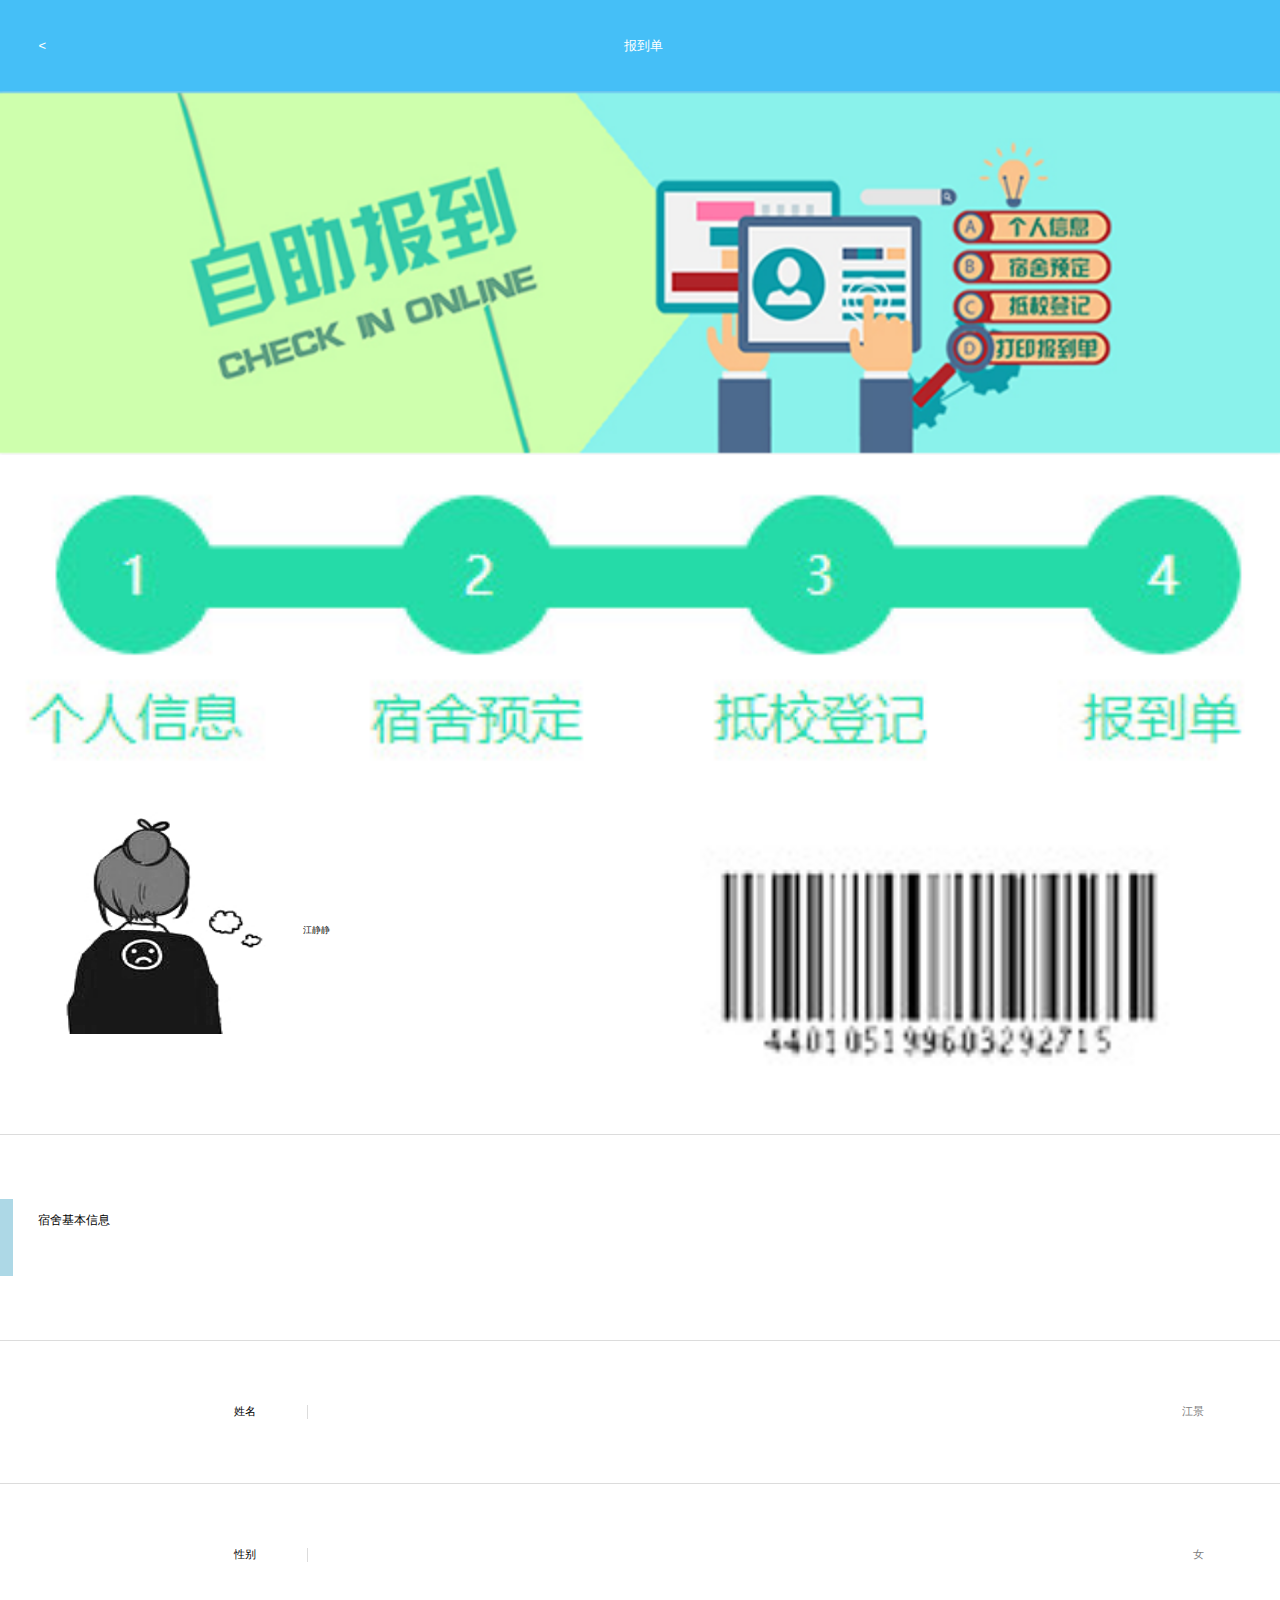
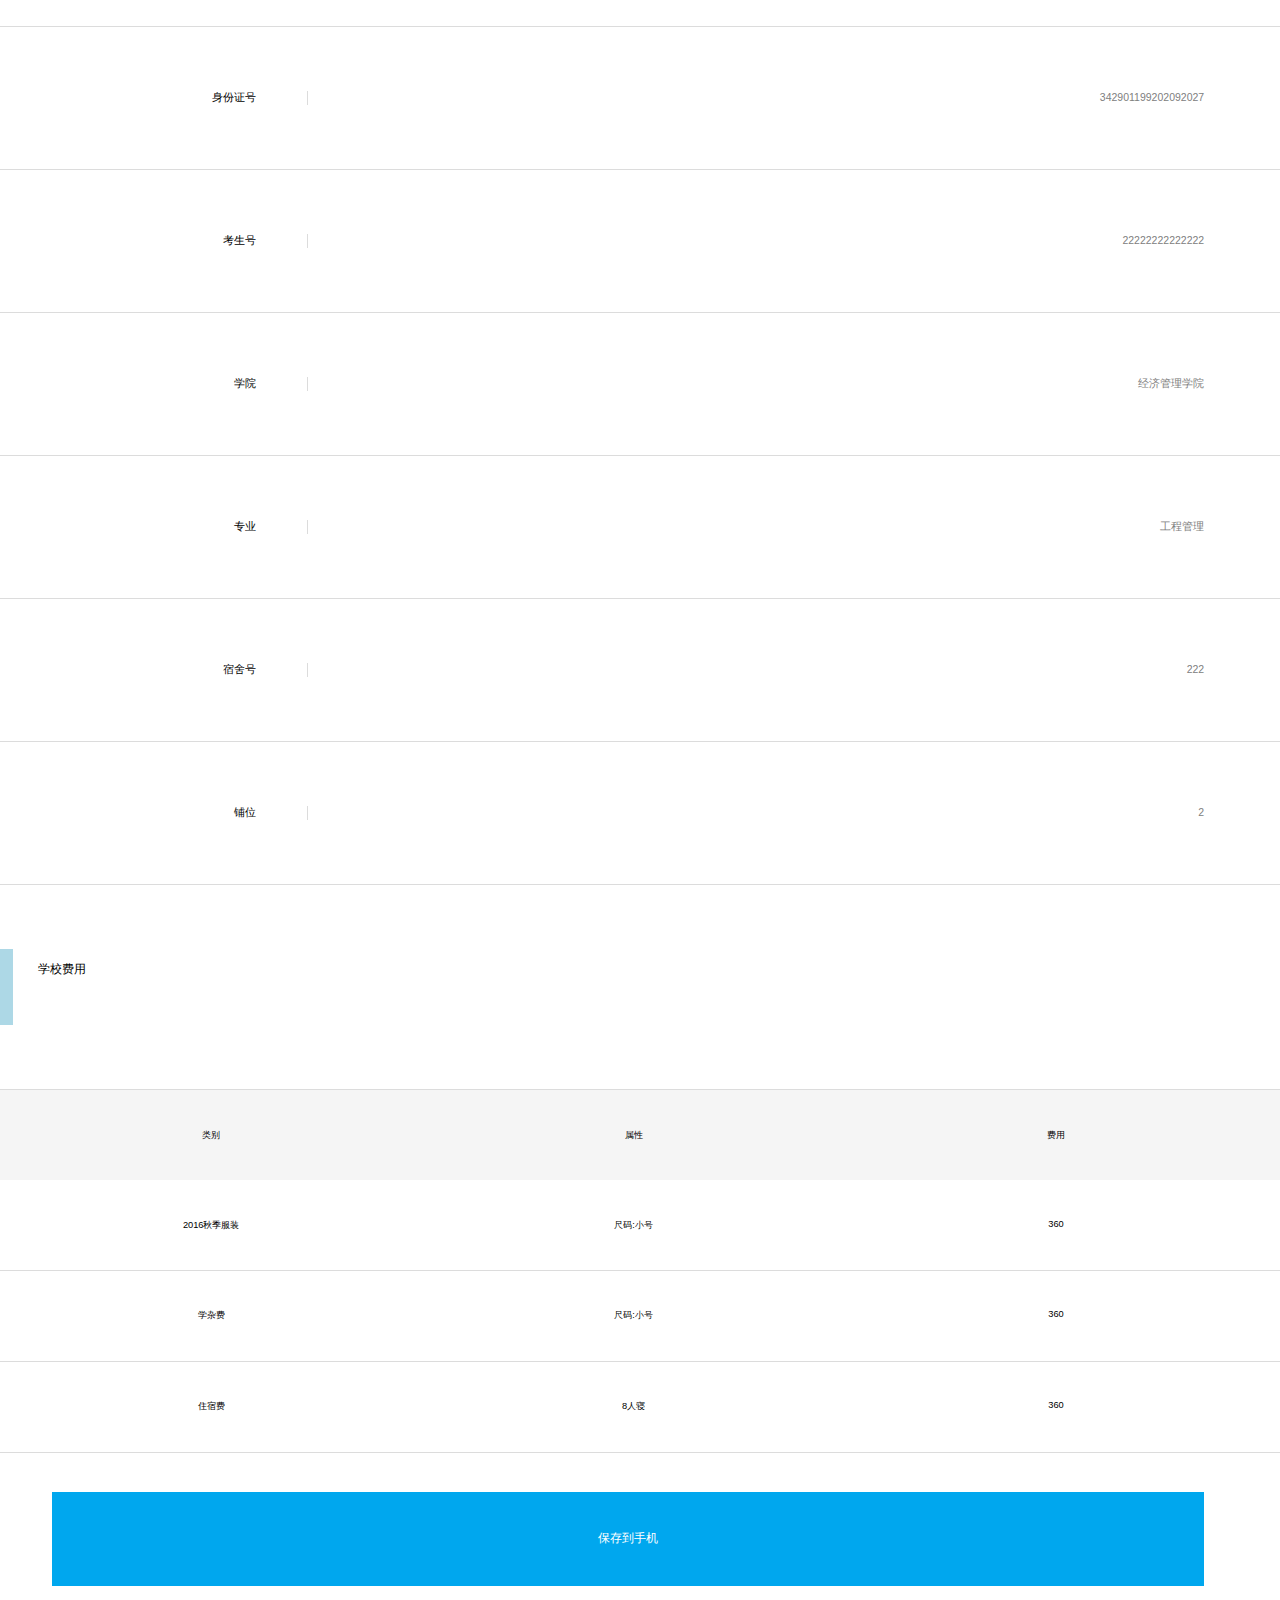
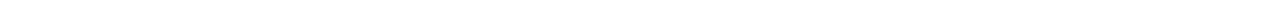
<file: youzhiyuan/page/baodaodan.html>
<!DOCTYPE html>
<html>

	<head>
		<meta charset="UTF-8">
		<title>报到单</title>
		<meta name="viewport" content="width=device-width,initial-scale=1,minimum-scale=1,maximum-scale=1,user-scalable=no" />
		<link rel="stylesheet" type="text/css" href="../css/baodaodan.css" />
		<link rel="stylesheet" type="text/css" href="../css/FortAwesome/css/font-awesome.css" />
		<script type="text/javascript"  src="../js/rem.js"></script>
	</head>

	<body>
		<div class="gz-bd-header">

			<div>
				<a href="../index.html#/shouye" style="color:white">&lt;</a>
			</div>
			<div>
				<p>报到单</p>
			</div>
			<div></div>

		</div>

		<div class="gz-bd-nav">
			<img src="../images/self-report.png" />
		</div>

		<div class="gz-bd-img">
			<img src="../images/2017-06-13_212533.jpg" />
		</div>

		<div class="gz-bd-div1">
			<div>
				<img src="../images/13_看图王.jpg" style="width: 50%;height:70%;"/>
				<div>
					<p>江静静</p>
				</div>
			</div>
			<div>
				<img src="../images/2017-06-13_221226.jpg" />
			</div>
		</div>

		<div class="gz-bd-div2">
			<p></p>
			<p>宿舍基本信息</p>
		</div>

		<div class="gz-bd-div3">
			<p>姓名</p>
			<p>江景</p>
		</div>
		<div class="gz-bd-div3">
			<p>性别</p>
			<p>女</p>
		</div>
		<div class="gz-bd-div3">
			<p>身份证号</p>
			<p>342901199202092027</p>
		</div>
		<div class="gz-bd-div3">
			<p>考生号</p>
			<p>22222222222222</p>
		</div>
		<div class="gz-bd-div3">
			<p>学院</p>
			<p>经济管理学院</p>
		</div>
		<div class="gz-bd-div3">
			<p>专业</p>
			<p>工程管理</p>
		</div>
		<div class="gz-bd-div3">
			<p>宿舍号</p>
			<p>222</p>
		</div>
		<div class="gz-bd-div3">
			<p>铺位</p>
			<p>2</p>
		</div>

		<div class="gz-bd-div2">
			<p></p>
			<p>学校费用</p>
		</div>

		<ul class="gz-bd-ul">
			<li>类别</li>
			<li>属性</li>
			<li>费用</li>
		</ul>

		<ul class="gz-bd-ul2">
			<li>2016秋季服装</li>
			<li>尺码:小号</li>
			<li>360</li>
		</ul>

		<ul class="gz-bd-ul2">
			<li>学杂费</li>
			<li>尺码:小号</li>
			<li>360</li>
		</ul>
		<ul class="gz-bd-ul2">
			<li>住宿费</li>
			<li>8人寝</li>
			<li>360</li>
		</ul>

		<!--<div class="gz-bd-btn">
			打印预览
		</div>-->
		<div class="gz-bd-btn1">
			<a style="color:white;"   href="dengluchenggong.html">保存到手机</a>
		</div>

	</body>

</html>
</file>
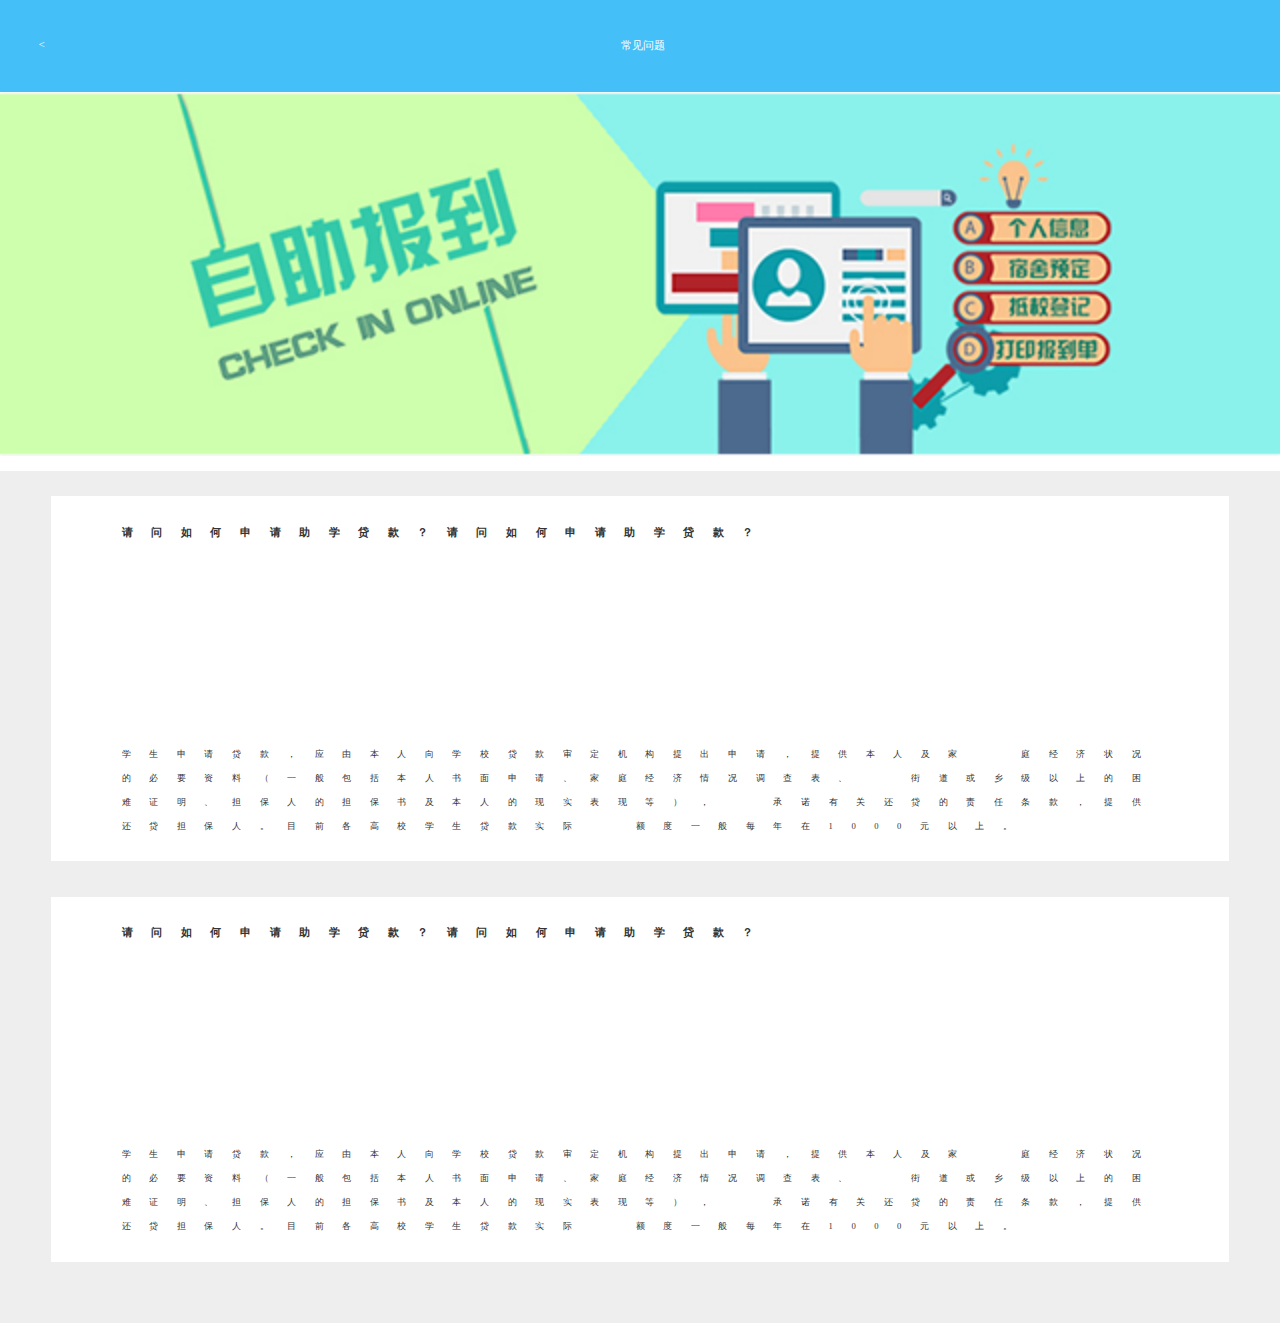
<file: youzhiyuan/page/changjianwenti1.html>
<!DOCTYPE html>
<html lang="en">
<head>
    <meta charset="UTF-8">
    <title>Title</title>
    <meta name="viewport"
          content="width=device-width, user-scalable=no, initial-scale=1.0, maximum-scale=1.0, minimum-scale=1.0">
    <link rel="stylesheet" href="../css/FortAwesome/css/font-awesome.css">
    <link rel="stylesheet" href="../css/changjianwenti1.css">
		<script type="text/javascript"  src="../js/rem.js"></script>
    
</head>
<body>
<div class="lc-div1">
    <div><a href="../index.html#/zixun" style="text-decoration: none;color: white;"> &lt; </a></div>
    <div>
        <p>常见问题</p>
    </div>
    <div></div>
</div>
<div class="lc-div2">
    <img src="../images/self-report.png" alt="">
</div>
<div class="lc-div3">
    <ul>
        <a href="../page/xiazaizhongxin.html">
            <li>
                <h3>请问如何申请助学贷款？请问如何申请助学贷款？</h3>
                <p>
                    学生申请贷款，应由本人向学校贷款审定机构提出申请，提供本人及家
                    庭经济状况的必要资料（一般包括本人书面申请、家庭经济情况调查表、
                    街道或乡级以上的困难证明、担保人的担保书及本人的现实表现等），
                    承诺有关还贷的责任条款，提供还贷担保人。目前各高校学生贷款实际
                    额度一般每年在1000元以上。
                </p>
            </li>
        </a>
        <a href="../page/xiazaizhongxin.html">
            <li>
                <h3>请问如何申请助学贷款？请问如何申请助学贷款？</h3>
                <p>
                    学生申请贷款，应由本人向学校贷款审定机构提出申请，提供本人及家
                    庭经济状况的必要资料（一般包括本人书面申请、家庭经济情况调查表、
                    街道或乡级以上的困难证明、担保人的担保书及本人的现实表现等），
                    承诺有关还贷的责任条款，提供还贷担保人。目前各高校学生贷款实际
                    额度一般每年在1000元以上。
                </p>
            </li>
        </a>
    </ul>
</div>
</body>
</html>
</file>
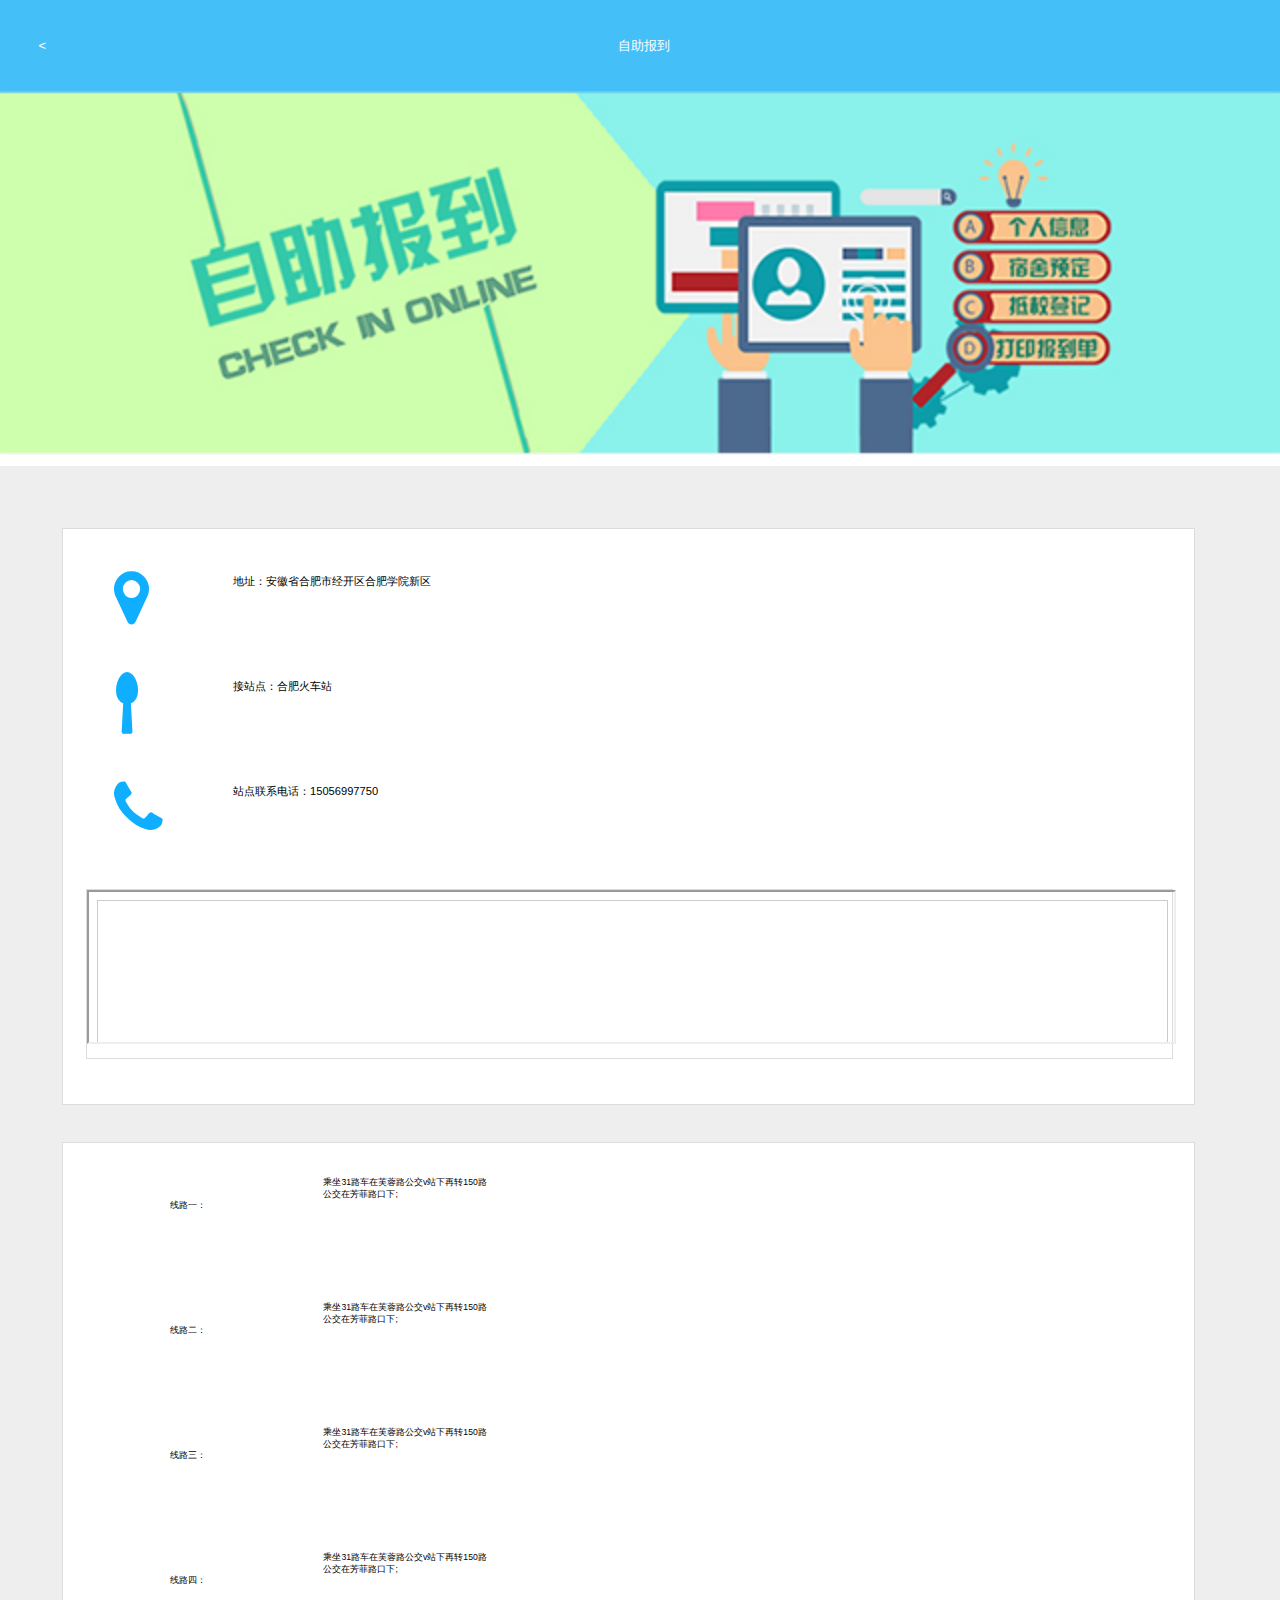
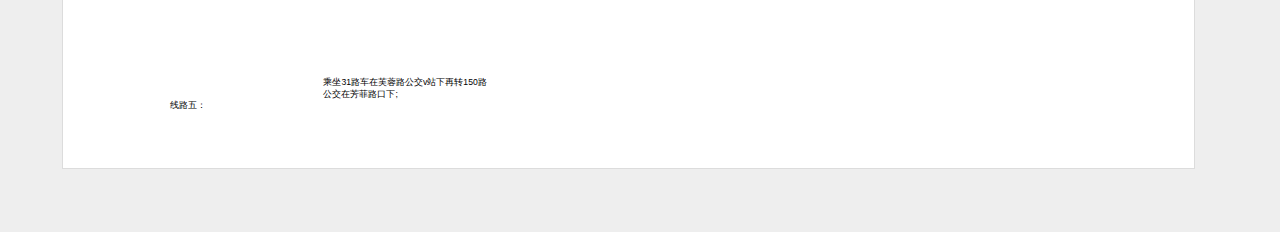
<file: youzhiyuan/page/daoxiaoluxian.html>
<!DOCTYPE html>
<html>

	<head>
		<meta charset="UTF-8">
		<meta name="viewport" content="width=device-width,initial-scale=1,minimum-scale=1,maximum-scale=1,user-scalable=no" />
		<link rel="stylesheet" type="text/css" href="../css/daoxiaoluxian.css" />
		<link rel="stylesheet" type="text/css" href="../css/FortAwesome/css/font-awesome.css" />
		<script type="text/javascript"  src="../js/rem.js"></script>
		
		<title>到校路线</title>
	</head>

	<body>

		<div class="gz-d-header">

			<div> <a  href="../index.html#/zizhu"   style="color:white">&lt;</a> </div>
			<div>
				<p>自助报到</p>
			</div>
			<div></div>

		</div>

		<div class="gz-d-nav">
			<img src="../images/self-report.png" />
		</div>

		<div class="gz-d-content">

			<div class="gz-d-div1">
				<div class="gz-d-div">
					<p><i class="fa   fa-map-marker  " style="color:#10AEFF" aria-hidden="true"></i></p>
					<p> 地址：安徽省合肥市经开区合肥学院新区</p>
				</div>
				<div class="gz-d-div">
					<p><i class="fa   fa-spoon  " style="color:#10AEFF" aria-hidden="true"></i></p>
					<p> 接站点：合肥火车站</p>
				</div>
				<div class="gz-d-div">
					<p><i class="fa   fa-phone " style="color:#10AEFF" aria-hidden="true"></i></p>
					<p> 站点联系电话：15056997750</p>
				</div>

				<div class="gz-d-map">
					<iframe src="../js/map/map.html" width="100%" height="100%"></iframe>
				</div>
			</div>

			<div class="gz-d-div2">
				<div>
					<p>线路一：</p>
					<div>
						<p> 乘坐31路车在芙蓉路公交v站下再转150路</p>
						<p>公交在芳菲路口下;</p>
					</div>
				</div>
				<div>
					<p>线路二：</p>
					<div>
						<p> 乘坐31路车在芙蓉路公交v站下再转150路</p>
						<p>公交在芳菲路口下;</p>
					</div>
				</div>
				<div>
					<p>线路三：</p>
					<div>
						<p> 乘坐31路车在芙蓉路公交v站下再转150路</p>
						<p>公交在芳菲路口下;</p>
					</div>
				</div>
				<div>
					<p>线路四：</p>
					<div>
						<p> 乘坐31路车在芙蓉路公交v站下再转150路</p>
						<p>公交在芳菲路口下;</p>
					</div>
				</div>
				<div>
					<p>线路五：</p>
					<div>
						<p> 乘坐31路车在芙蓉路公交v站下再转150路</p>
						<p>公交在芳菲路口下;</p>
					</div>
				</div>

			</div>
		</div>

	</body>

</html>
</file>
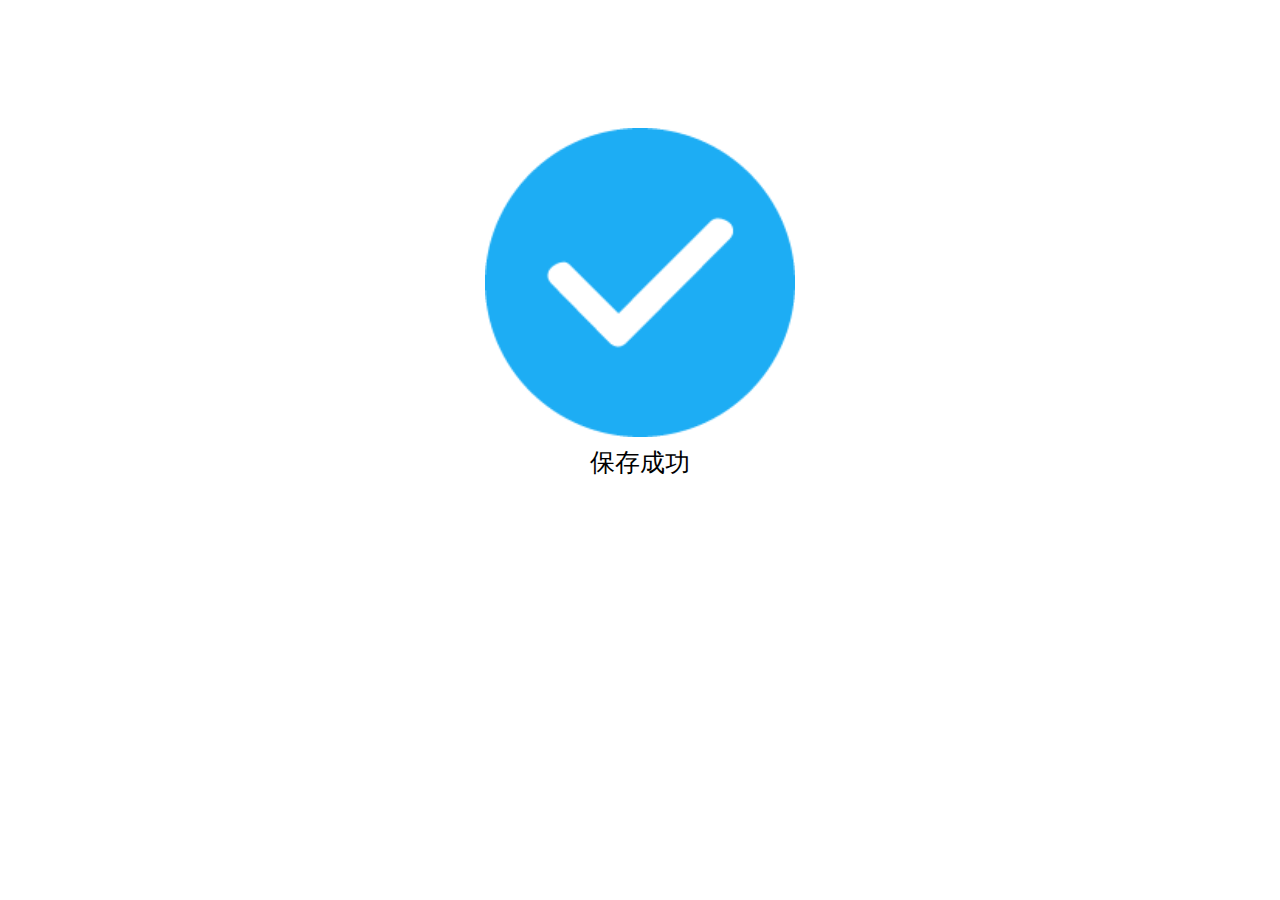
<file: youzhiyuan/page/dengluchenggong.html>
<!DOCTYPE html>
<html>

	<head>
		<meta charset="UTF-8">
		<title></title>

		<meta charset="UTF-8">
		<title>成功</title>
		<meta http-equiv="refresh" content="5;URL=../index.html#/zhongxin" />
		<meta name="viewport" content="width=device-width,initial-scale=1,minimum-scale=1,maximum-scale=1,user-scalable=no" />
		<link rel="stylesheet" type="text/css" href="../css/dengluchenggong.css" />
		<link rel="stylesheet" type="text/css" href="../css/FortAwesome/css/font-awesome.css" />
		<script type="text/javascript"  src="../js/rem.js"></script>
		
	</head>

	<body>

		<div class="cg-img">
			<img src="../images/que2.png" />

			<p id="p">保存成功</p>

		</div>
	</body>
	<script src="../js/jquery.3.1.1.js"></script>
	<script>
		var num = 5;
		name = setInterval(function() {
			$("#p").html(num + "秒后返回"); // 你倒计时显示的地方元素

			num--;
			if(num == -1) {
				clearInterval(name);

			}
		}, 1000);
	</script>

</html>
</file>
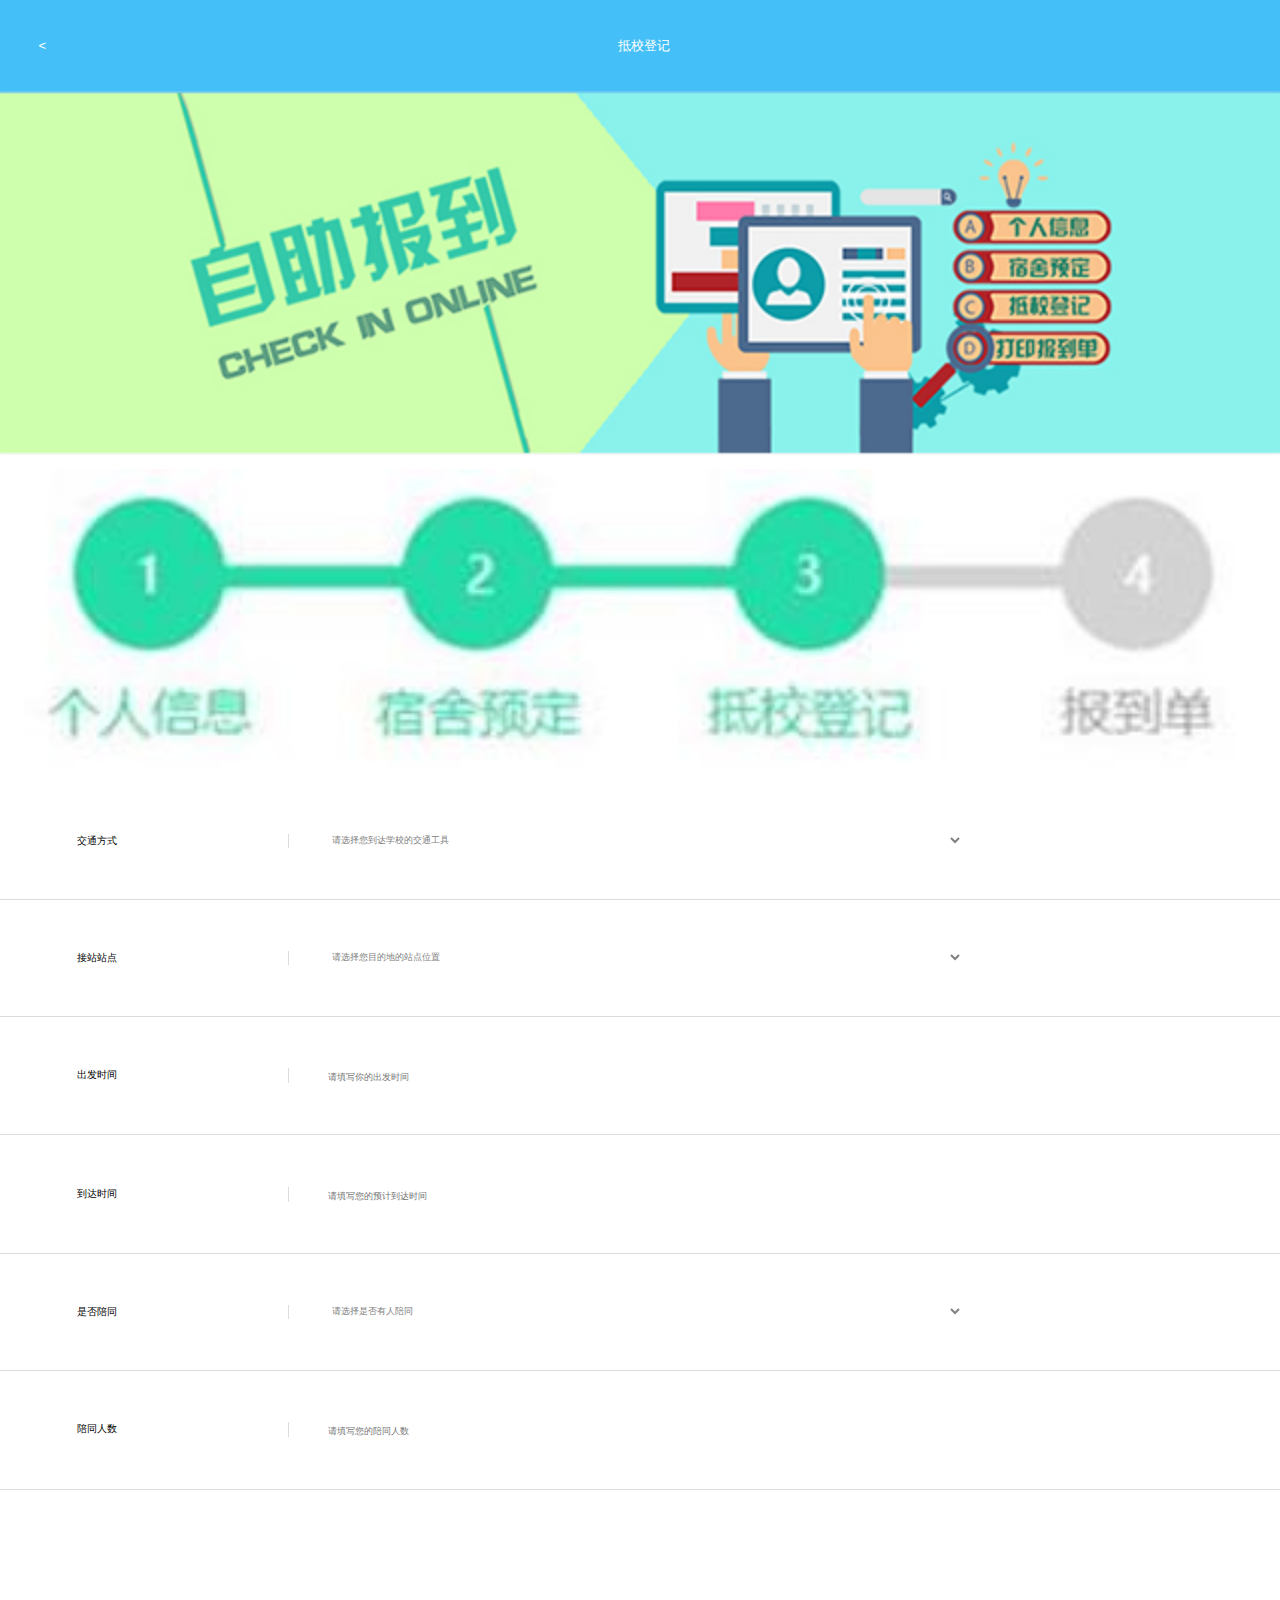
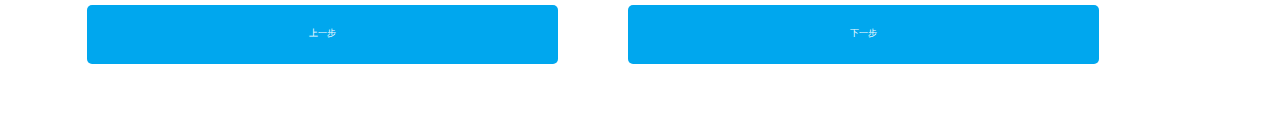
<file: youzhiyuan/page/dixiaodengji.html>
<!DOCTYPE html>
<html>

	<head>
		<meta charset="UTF-8">
		<title>抵校登记</title>
		<meta name="viewport" content="width=device-width,initial-scale=1,minimum-scale=1,maximum-scale=1,user-scalable=no" />
		<link rel="stylesheet" type="text/css" href="../css/dixiaodengji.css" />
		<link rel="stylesheet" type="text/css" href="../css/FortAwesome/css/font-awesome.css" />
		<script type="text/javascript"  src="../js/rem.js"></script>
		
	</head>

	<body>
		<div class="gz-dx-header">

			<div>
				<a href="../index.html#/shouye" style="color:white">&lt;</a>
			</div>
			<div>
				<p>抵校登记</p>
			</div>
			<div></div>

		</div>

		<div class="gz-dx-nav">
			<img src="../images/self-report.png" />
		</div>

		<div class="gz-dx-img">
			<img src="../images/2017-06-13_202514.jpg" />
		</div>

		<div class="gz-dx-div">
			<p>交通方式</p>
			<p>
				
				<select     style=" color:grey" >
					<option >请选择您到达学校的交通工具</option>
					<option>自驾车</option>
					<option>出租车</option>
					<option>校车</option>
					<option>公交车</option>
					<option>步行</option>
					
				</select>
			
			</p>
			<p></p>
		</div>

		<div class="gz-dx-div">
			<p>接站站点</p>
			<p>
				
				<select   style=" color:grey">
					<option>请选择您目的地的站点位置</option>
					<option>东校区</option>
					<option>西校区</option>
				</select>
			</p>
			<p></p>
		</div>

		<div class="gz-dx-div">
			<p>出发时间</p>
			<p><input  type="text"   id="name" placeholder="请填写你的出发时间"   style="color:grey;outline: none;border: none;"/>
			</p>
			<p  id="n"></p>
		</div>

		<div class="gz-dx-div">
			<p>到达时间</p>
			<p>
				
				<input  type="text"  id="name1" placeholder="请填写您的预计到达时间"   style="color:grey;outline: none;border: none;"/>
			</p>
			<p  id="n1"></p>
		</div>

		<div class="gz-dx-div">
			<p>是否陪同</p>
			<p>
			     <select     style=" color:gray">
					<option>请选择是否有人陪同</option>
					<option>是</option>
					<option>否</option>
				</select>
			
			</p>
			<p></p>
		</div>

		<div class="gz-dx-div">
			<p>陪同人数</p>
			<p>
			<input  type="text"  id="name2"  placeholder="请填写您的陪同人数"   style="color:grey;outline: none;border: none;"/>
			
			
			
			
			</p>
			<p   id="n2"></p>
		</div>

		<div class="gz-dx-btn">
			<div>
				<a href="susheyuding.html"   class="next">上一步</a>
			</div>
			<div>
				<a href="baodaodan.html"   class="next">下一步</a>
			</div>
		</div>

	</body>
<script  src="../js/jquery.3.1.1.js"></script>

<script>
	
	$("#name").blur(function() {
					
					if($("#name").val() == "") {
						$("#n").html("不能输入为空");

					}  else {
						$("#n").html("输入正确").css("color", "green")
					}
				})
	$("#name1").blur(function() {
					
					if($("#name1").val() == "") {
						$("#n1").html("不能输入为空");

					}  else {
						$("#n1").html("输入正确").css("color", "green")
					}
				})
	$("#name2").blur(function() {
					
					if($("#name2").val() == "") {
						$("#n2").html("不能输入为空");

					}  else {
						$("#n2").html("输入正确").css("color", "green")
					}
				})


$(".next").click(()=>{
				if($("input").val()==""){
					alert("不能为空，请输入相应信息");
					
					return false;
				}
				})



</script>
</html>
</file>
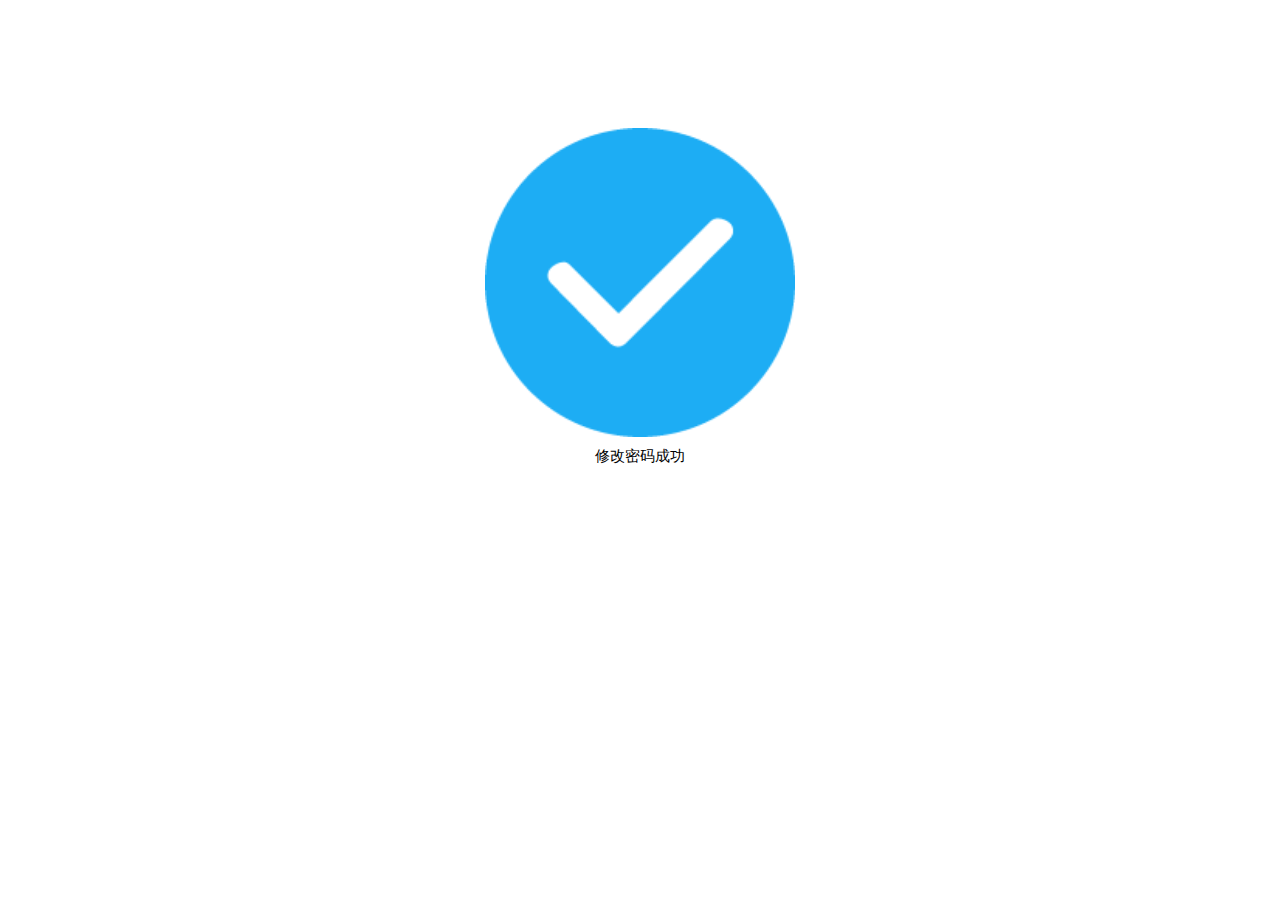
<file: youzhiyuan/page/gaimichenggong.html>
<!DOCTYPE html>
<html>

	<head>
		<meta charset="UTF-8">
		<title></title>

		<meta charset="UTF-8">
		<title>成功</title>
		<meta http-equiv="refresh" content="5;URL=../index.html#/zhongxin" />
		<meta name="viewport" content="width=device-width,initial-scale=1,minimum-scale=1,maximum-scale=1,user-scalable=no" />
		<link rel="stylesheet" type="text/css" href="../css/gaimichenggong.css" />
		<link rel="stylesheet" type="text/css" href="../css/FortAwesome/css/font-awesome.css" />
		<script type="text/javascript"  src="../js/rem.js"></script>
		
	</head>

	<body>

		<div class="gm-img">
			<img src="../images/que2.png" />

			<p id="p">修改密码成功</p>

		</div>
	</body>
	<script src="../js/jquery.3.1.1.js"></script>
	<script>
		var num = 5;
		name = setInterval(function() {
			$("#p").html(num + "秒后退出"); // 你倒计时显示的地方元素

			num--;
			if(num == -1) {
				clearInterval(name);

			}
		}, 1000);
	</script>

</html>
</file>
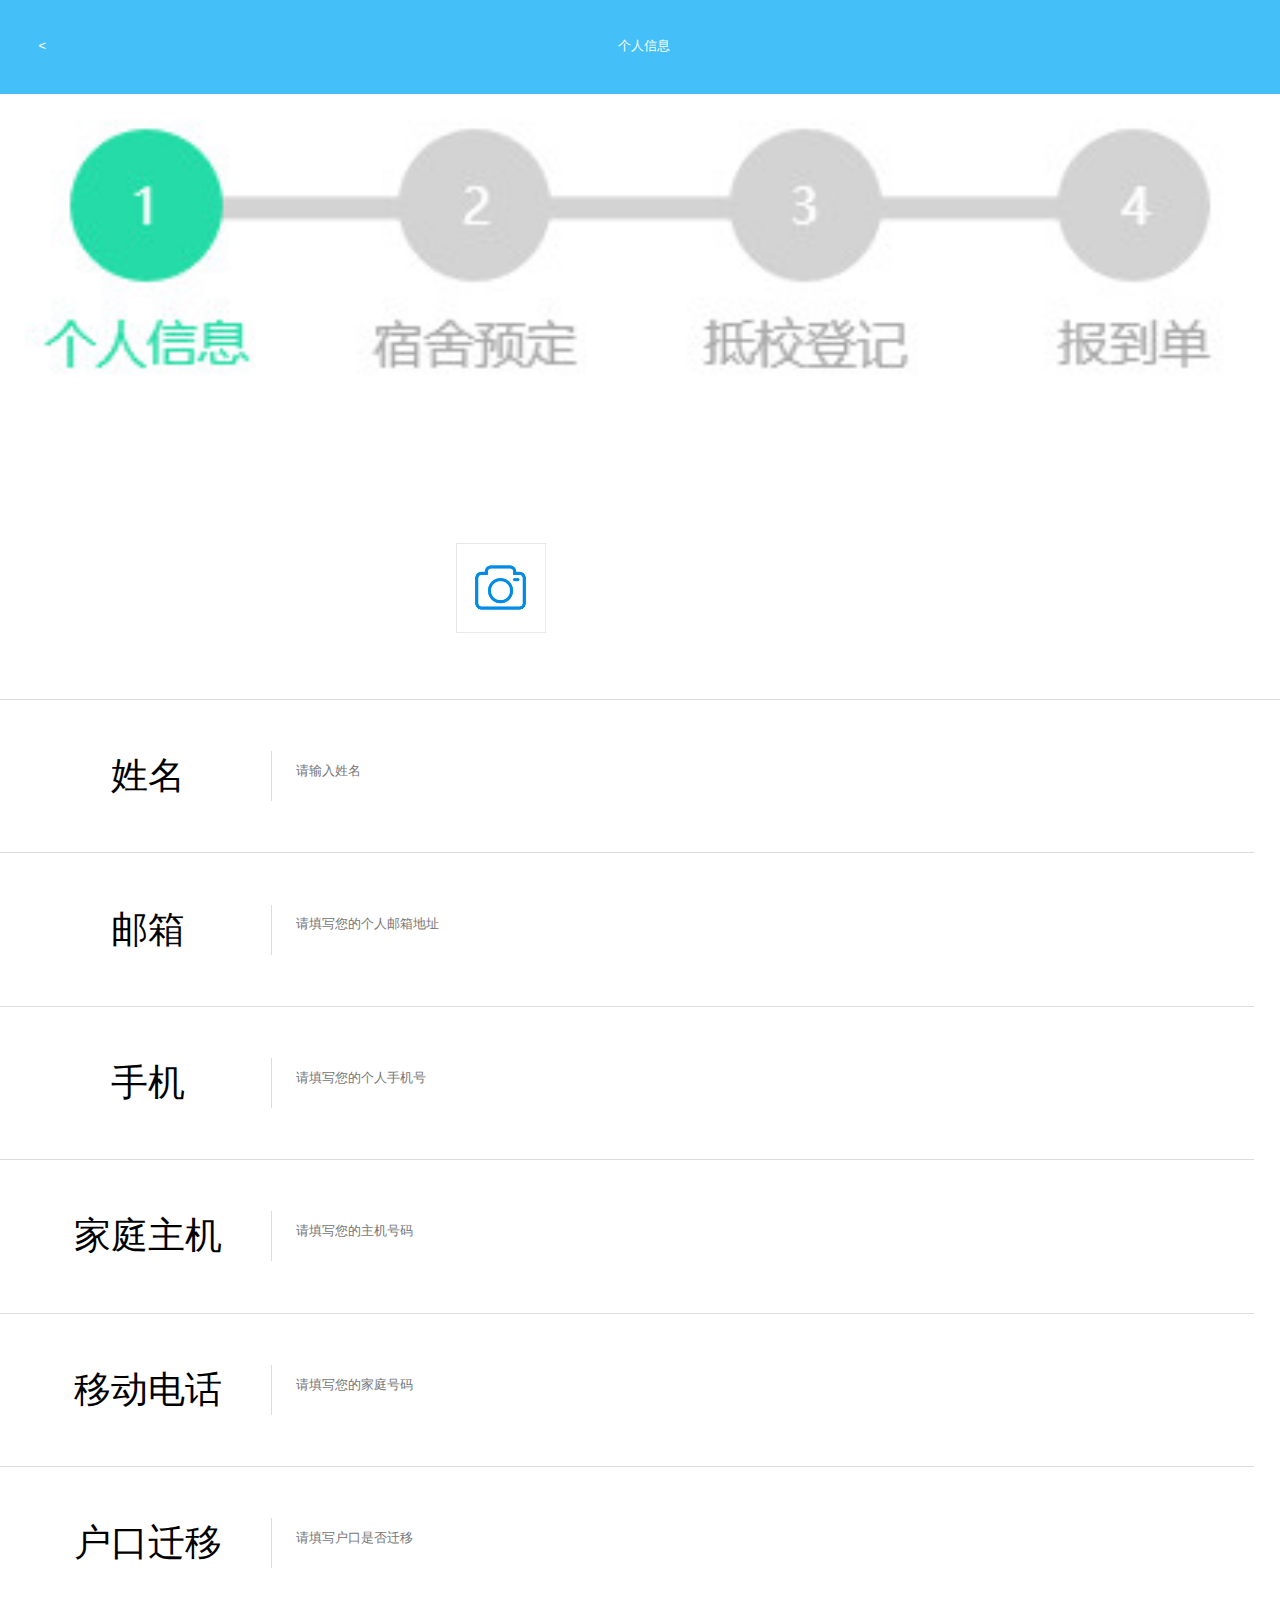
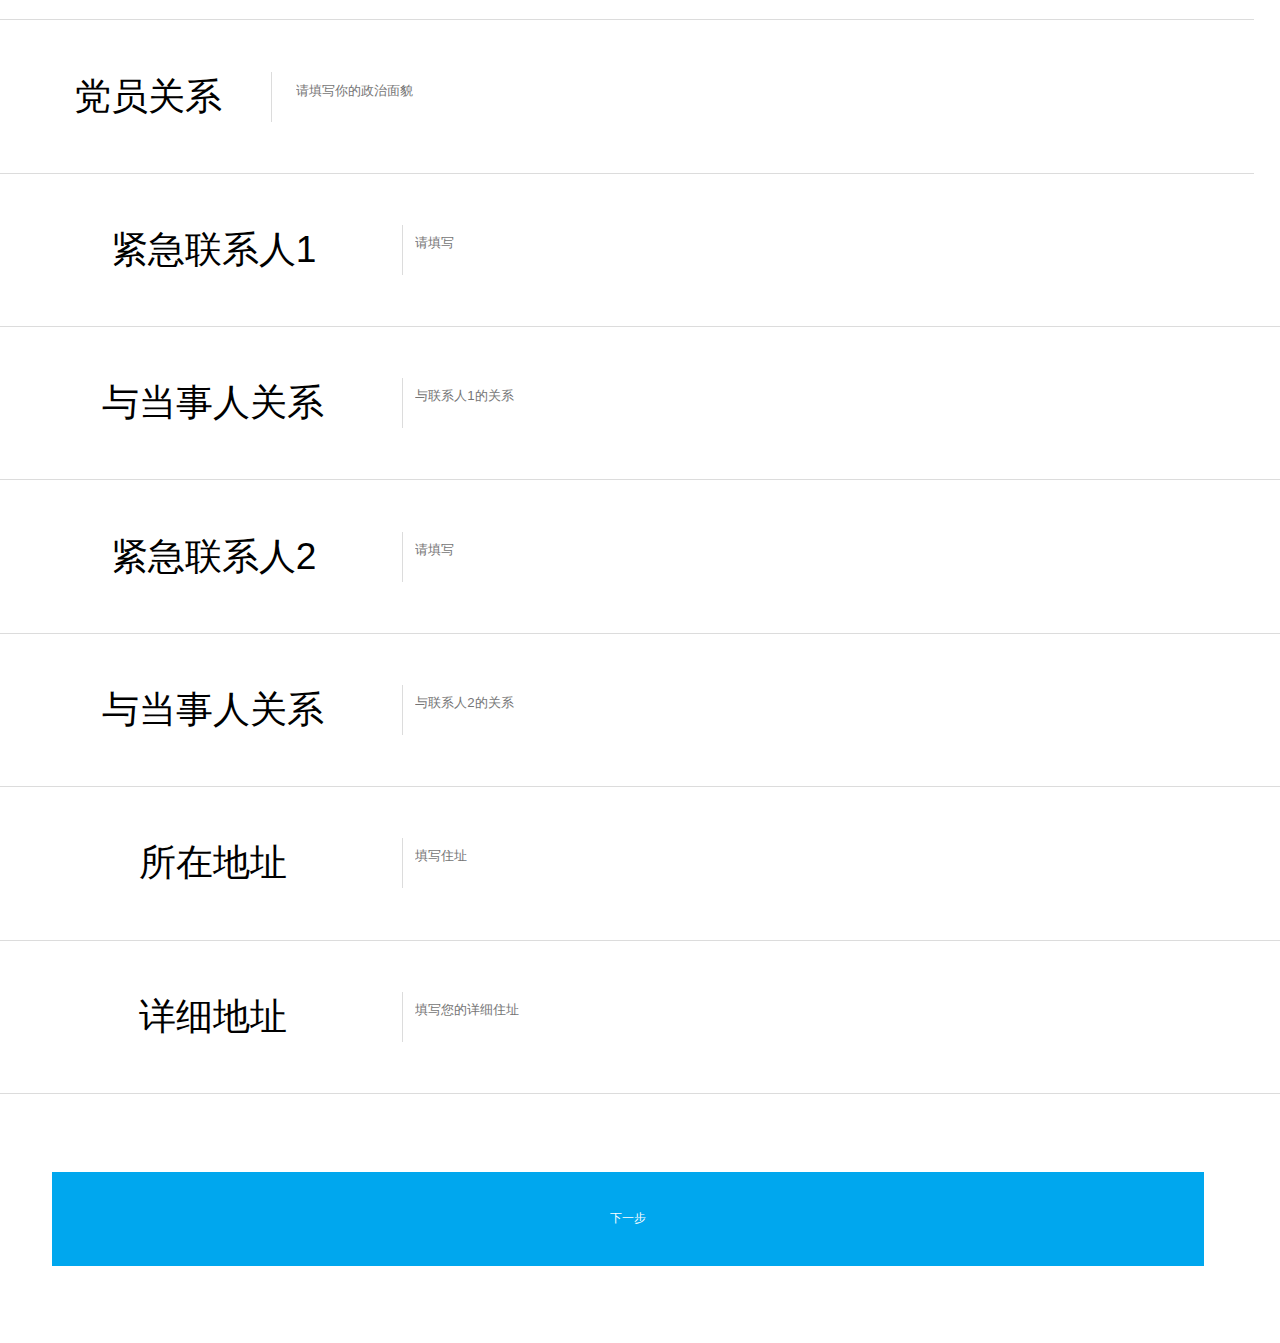
<file: youzhiyuan/page/gerenxinxi.html>
<!DOCTYPE html>
<html>

	<head>
		<meta charset="UTF-8">
		<title>个人信息</title>

		<meta name="viewport" content="width=device-width,initial-scale=1,minimum-scale=1,maximum-scale=1,user-scalable=no" />
		<link rel="stylesheet" type="text/css" href="../css/gerenxinxi.css" />
		<link rel="stylesheet" type="text/css" href="../css/FortAwesome/css/font-awesome.css" />
		<script src="../js/rem.js"></script>
	</head>

	<body>

		<div class="gz-gr-header">

			<div>
				<a href="../index.html#/zhongxin" style="color:white">&lt;</a>
			</div>
			<div>
				<p>个人信息</p>
			</div>
			<div></div>
		</div>
		<div class="gz-gr-img">
			<img src="../images/2017-06-14_104631.jpg" />
		</div>

		<div class="gz-gr-div1">
			<div>
				<p>
					<div id="iframe-wrap">
						<iframe src="../page/touxiang.html" frameborder="0" width="100%">
			        </iframe>
					</div>

				</p>
			</div>
		</div>

		<div class="gz-gr-div">
			<p>姓名</p>
			<p><input type="text" id="name" placeholder="请输入姓名" />
			</p>
			<p id="n">

			</p>
		</div>

		<div class="gz-gr-div">
			<p>邮箱</p>
			<p><input type="text" id="email" placeholder="请填写您的个人邮箱地址" />
			</p>
			<p id="y"></p>
		</div>

		<div class="gz-gr-div">
			<p>手机</p>
			<p><input type="text" id="telphone" placeholder="请填写您的个人手机号" />
			</p>
			<p id="s"></p>
		</div>

		<div class="gz-gr-div">
			<p>家庭主机</p>
			<p><input type="text" id="telphone1" placeholder="请填写您的主机号码" /></p>
			<p id="s1"></p>
		</div>

		<div class="gz-gr-div">
			<p>移动电话</p>
			<p><input type="text" id="telphone2" placeholder="请填写您的家庭号码" /></p>
			<p id="s2"></p>
		</div>

		<div class="gz-gr-div">
			<p>户口迁移</p>
			<p><input type="text" class="bwk" placeholder="请填写户口是否迁移" /></p>
			<p class="bk"></p>
		</div>

		<div class="gz-gr-div">
			<p>党员关系</p>
			<p><input type="text" class="bwk" placeholder="请填写你的政治面貌" /></p>
			<p class="bk"></p>
		</div>

		<div class="gz-gr-div2">
			<p>紧急联系人1</p>
			<p><input type="text" id="telphone3" placeholder="请填写" /></p>
			<p id="s3"></p>
		</div>

		<div class="gz-gr-div2">
			<p>与当事人关系</p>
			<p><input type="text" class="bwk" placeholder="与联系人1的关系" /></p>
			<p class="bk"></p>
		</div>
		<div class="gz-gr-div2">
			<p>紧急联系人2</p>
			<p><input type="text" id="telphone4" placeholder="请填写" /></p>
			<p id="s4"></p>
		</div>
		<div class="gz-gr-div2">
			<p>与当事人关系</p>
			<p ><input type="text"   class="bwk" placeholder="与联系人2的关系" /></p>
			<p class="bk"></p>
		</div>
		<div class="gz-gr-div2">
			<p>所在地址</p>
			<p><input type="text" class="bwk" placeholder="填写住址" /></p>
			<p class="bk"></p>
		</div>
		<div class="gz-gr-div2">
			<p>详细地址</p>
			<p><input type="text" class="bwk" placeholder="填写您的详细住址" /></p>
			<p class="bk"></p>
		</div>
		<div class="gz-gr-btn">
			<a href="susheyuding.html"   class="next">下一步</a>
		</div>

	</body>
	<script src="../js/jquery.3.1.1.js"></script>

	<script>
		function loadImg() {
			//获取文件  
			var file = $("#imgForm").find("input")[0].files[0];

			//创建读取文件的对象  
			var reader = new FileReader();

			//创建文件读取相关的变量  
			var imgFile;

			//为文件读取成功设置事件  
			reader.onload = function(e) {
				/*alert('文件读取完成');*/
				imgFile = e.target.result;
				console.log(imgFile);
				$("#imgContent").attr('src', imgFile);
			};

			//正式读取文件  
			reader.readAsDataURL(file);
		}

		//判断姓名

		$("#name").blur(function() {
				var reg = /^[\w]{8,16}$/g;
				if($("#name").val() == "") {
					$("#n").html("不能输入为空");

				} else if(!reg.test($("#name").val())) {
					$("#n").html("昵称格式错误").css("color", "red")
				} else {
					$("#n").html("昵称输入正确").css("color", "green")
				}
			})
			//判断邮箱
		$("#email").blur(function() {
				var reg = /^\w+@\w+.[a-zA-Z]{2,3}(.[a-zA-Z]{2,3})?$/;
				if($("#email").val() == "") {
					$("#y").html("不能输入为空");

				} else if(!reg.test($("#email").val())) {
					$("#y").html("格式错误").css("color", "red")
				} else {
					$("#y").html("输入正确").css("color", "green")
				}
			})
			//判断手机号
		$("#telphone").blur(function() {
			var reg = /^1\d{10}$/;
			if($("#telphone").val() == "") {
				$("#s").html("不能输入为空");

			} else if(!reg.test($("#telphone").val())) {
				$("#s").html("格式错误").css("color", "red")
			} else {
				$("#s").html("输入正确").css("color", "green")
			}
		})
		$("#telphone1").blur(function() {
			var reg = /^1\d{10}$/;
			if($("#telphone1").val() == "") {
				$("#s1").html("不能输入为空");

			} else if(!reg.test($("#telphone1").val())) {
				$("#s1").html("格式错误").css("color", "red")
			} else {
				$("#s1").html("输入正确").css("color", "green")
			}
		})
		$("#telphone2").blur(function() {
			var reg = /^1\d{10}$/;
			if($("#telphone").val() == "") {
				$("#s2").html("不能输入为空");

			} else if(!reg.test($("#telphone2").val())) {
				$("#s2").html("格式错误").css("color", "red")
			} else {
				$("#s2").html("输入正确").css("color", "green")
			}
		})
		$("#telphone3").blur(function() {
			var reg = /^1\d{10}$/;
			if($("#telphone3").val() == "") {
				$("#s3").html("不能输入为空");

			} else if(!reg.test($("#telphone3").val())) {
				$("#s3").html("格式错误").css("color", "red")
			} else {
				$("#s3").html("输入正确").css("color", "green")
			}
		})
		$("#telphone4").blur(function() {
			var reg = /^1\d{10}$/;
			if($("#telphone4").val() == "") {
				$("#s4").html("不能输入为空");

			} else if(!reg.test($("#telphone4").val())) {
				$("#s4").html("格式错误").css("color", "red")
			} else {
				$("#s4").html("输入正确").css("color", "green")
			}
		})

				$(".next").click(()=>{
				if($("input").val()==""){
					alert("不能为空，请输入相应信息");
					
					return false;
				}
				})
	
		
	</script>

</html>
</file>
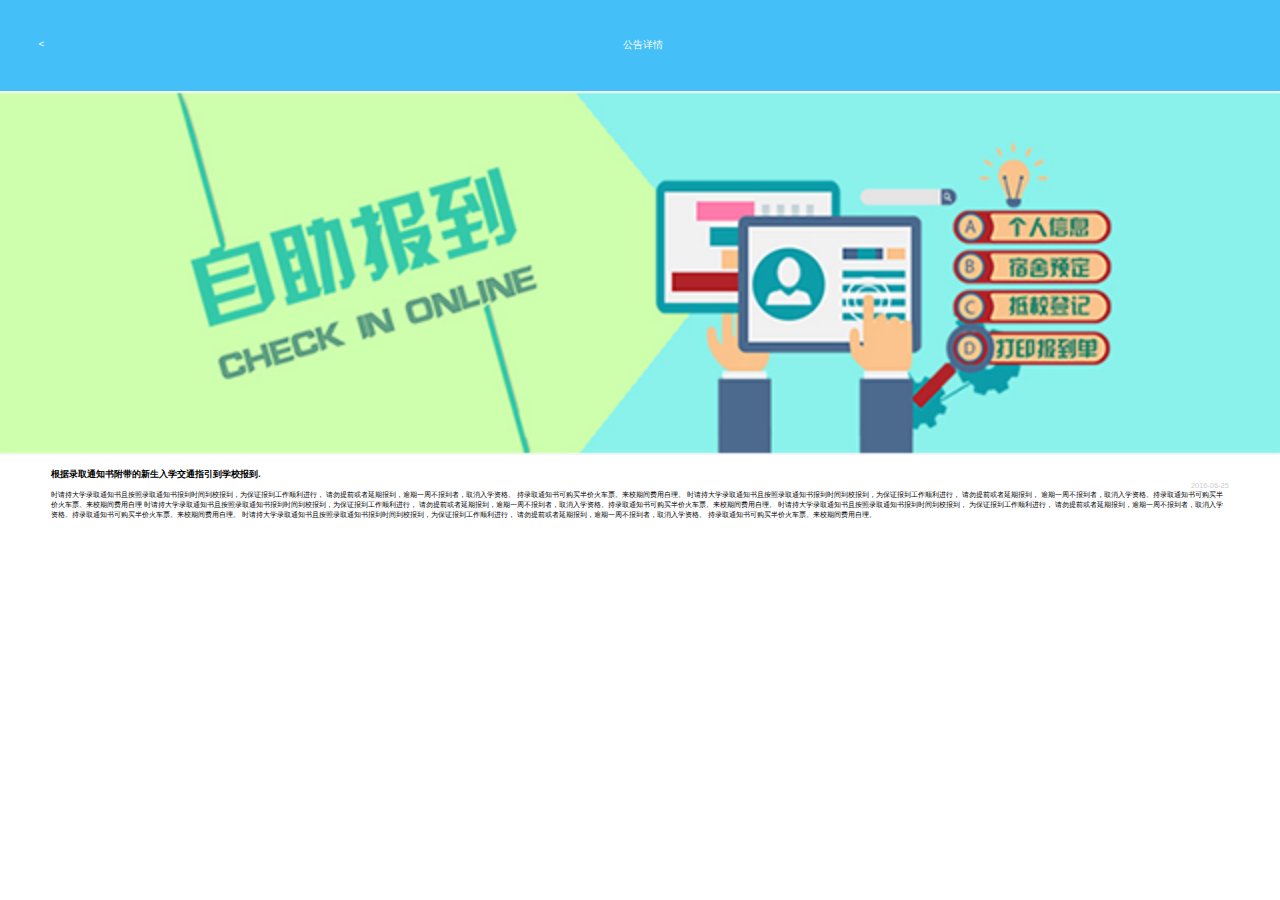
<file: youzhiyuan/page/gonggaoxiangqing.html>
<!DOCTYPE html>
<html lang="en">
<head>
    <meta charset="UTF-8">
    <title>Title</title>
    <meta name="viewport"
          content="width=device-width, user-scalable=no, initial-scale=1.0, maximum-scale=1.0, minimum-scale=1.0">
    <link rel="stylesheet" href="../css/FortAwesome/css/font-awesome.css">
    <link rel="stylesheet" href="../css/gonggaoxiangqing.css">
		<script type="text/javascript"  src="../js/rem.js"></script>
    
</head>
<body>
<div class="lgg-div1">
    <div><a href="./tongzhigonggao.html" style="text-decoration: none;color: white;"> &lt; </a></div>
    <div>
        <p>公告详情</p>
    </div>
    <div></div>
</div>
<div class="lgg-div2">
    <img src="../images/self-report.png" alt="">
</div>
<div class="lgg-div3">
    <div>
        <h3>根据录取通知书附带的新生入学交通指引到学校报到.</h3>
        <p style="text-align: right;color: #ccc;">2016-06-25</p>
        <p>
            时请持大学录取通知书且按照录取通知书报到时间到校报到，为保证报到工作顺利进行， 请勿提前或者延期报到，逾期一周不报到者，取消入学资格。
            持录取通知书可购买半价火车票。来校期间费用自理。 时请持大学录取通知书且按照录取通知书报到时间到校报到，为保证报到工作顺利进行， 请勿提前或者延期报到，
            逾期一周不报到者，取消入学资格。持录取通知书可购买半价火车票。来校期间费用自理 时请持大学录取通知书且按照录取通知书报到时间到校报到，为保证报到工作顺利进行，
            请勿提前或者延期报到，逾期一周不报到者，取消入学资格。持录取通知书可购买半价火车票。来校期间费用自理。 时请持大学录取通知书且按照录取通知书报到时间到校报到，
            为保证报到工作顺利进行， 请勿提前或者延期报到，逾期一周不报到者，取消入学资格。持录取通知书可购买半价火车票。来校期间费用自理。
            时请持大学录取通知书且按照录取通知书报到时间到校报到，为保证报到工作顺利进行， 请勿提前或者延期报到，逾期一周不报到者，取消入学资格。
            持录取通知书可购买半价火车票。来校期间费用自理。
        </p>
    </div>
</div>
</body>
</html>
</file>
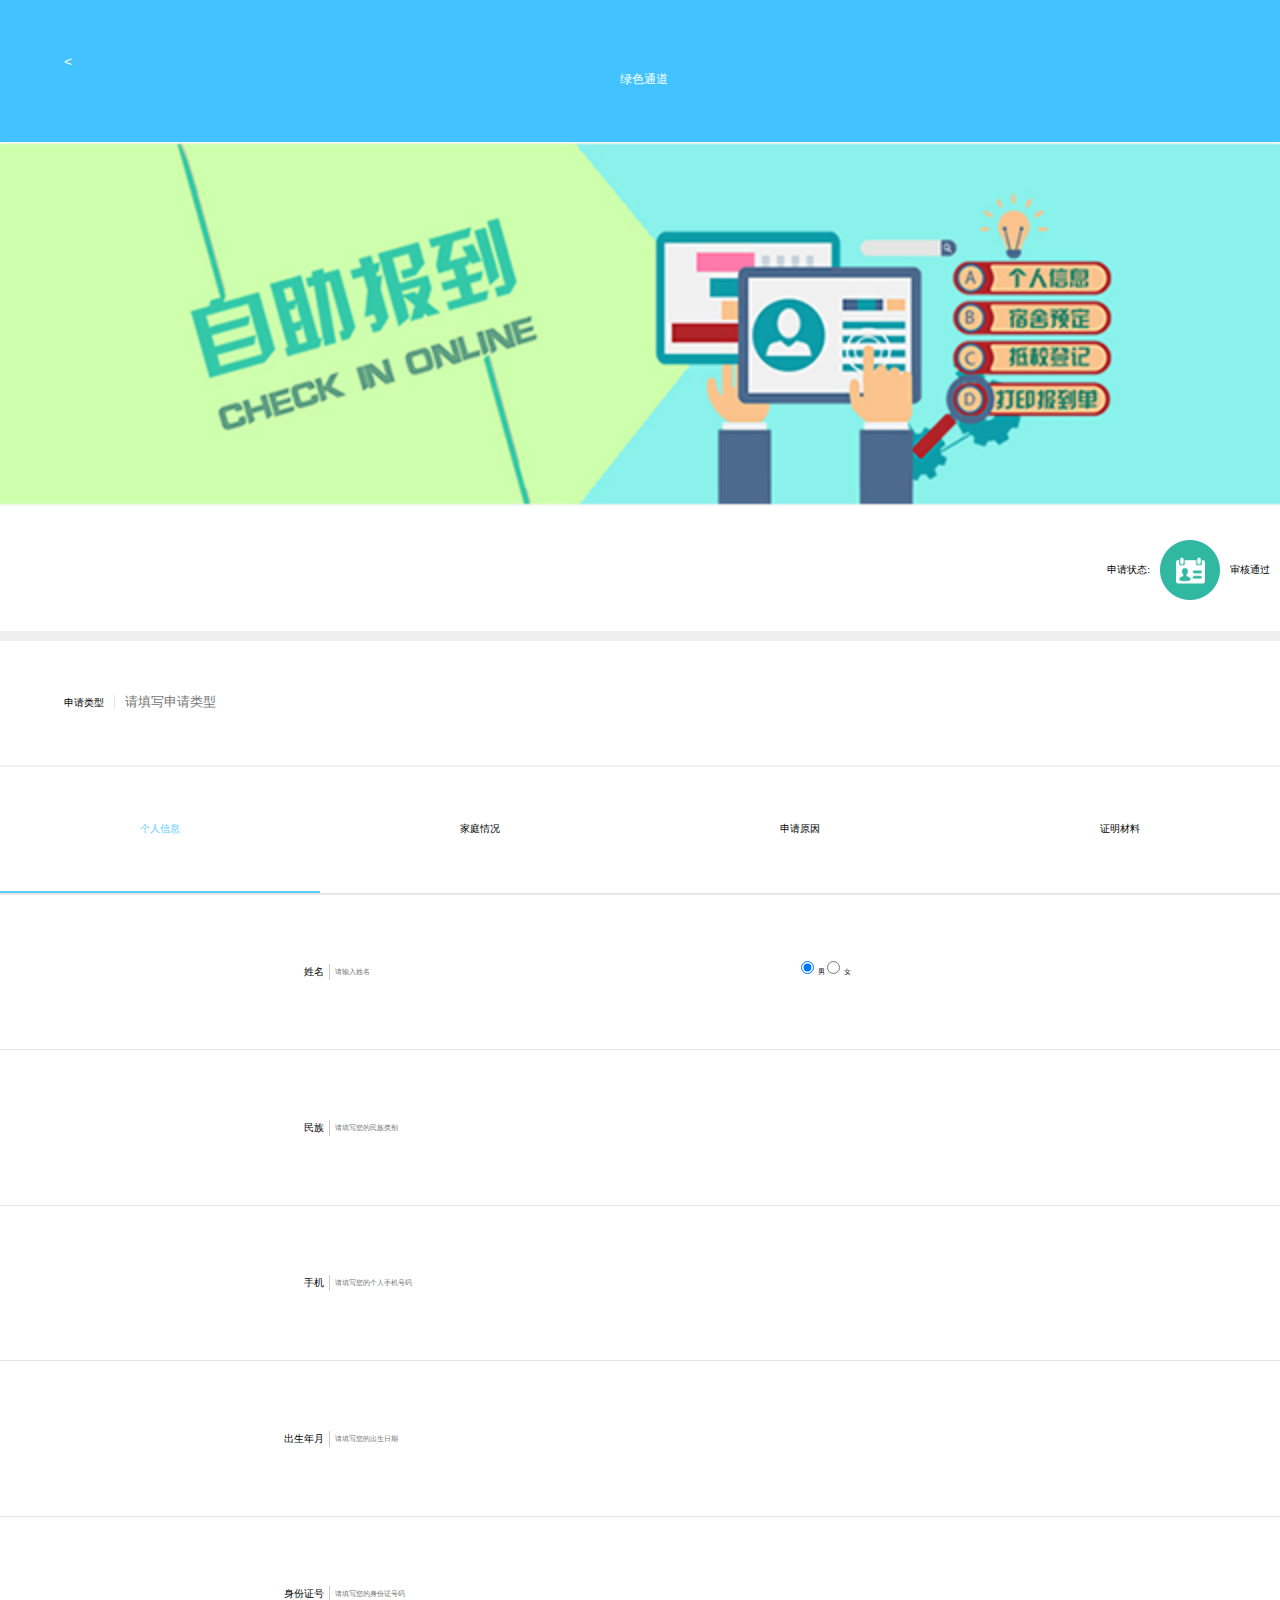
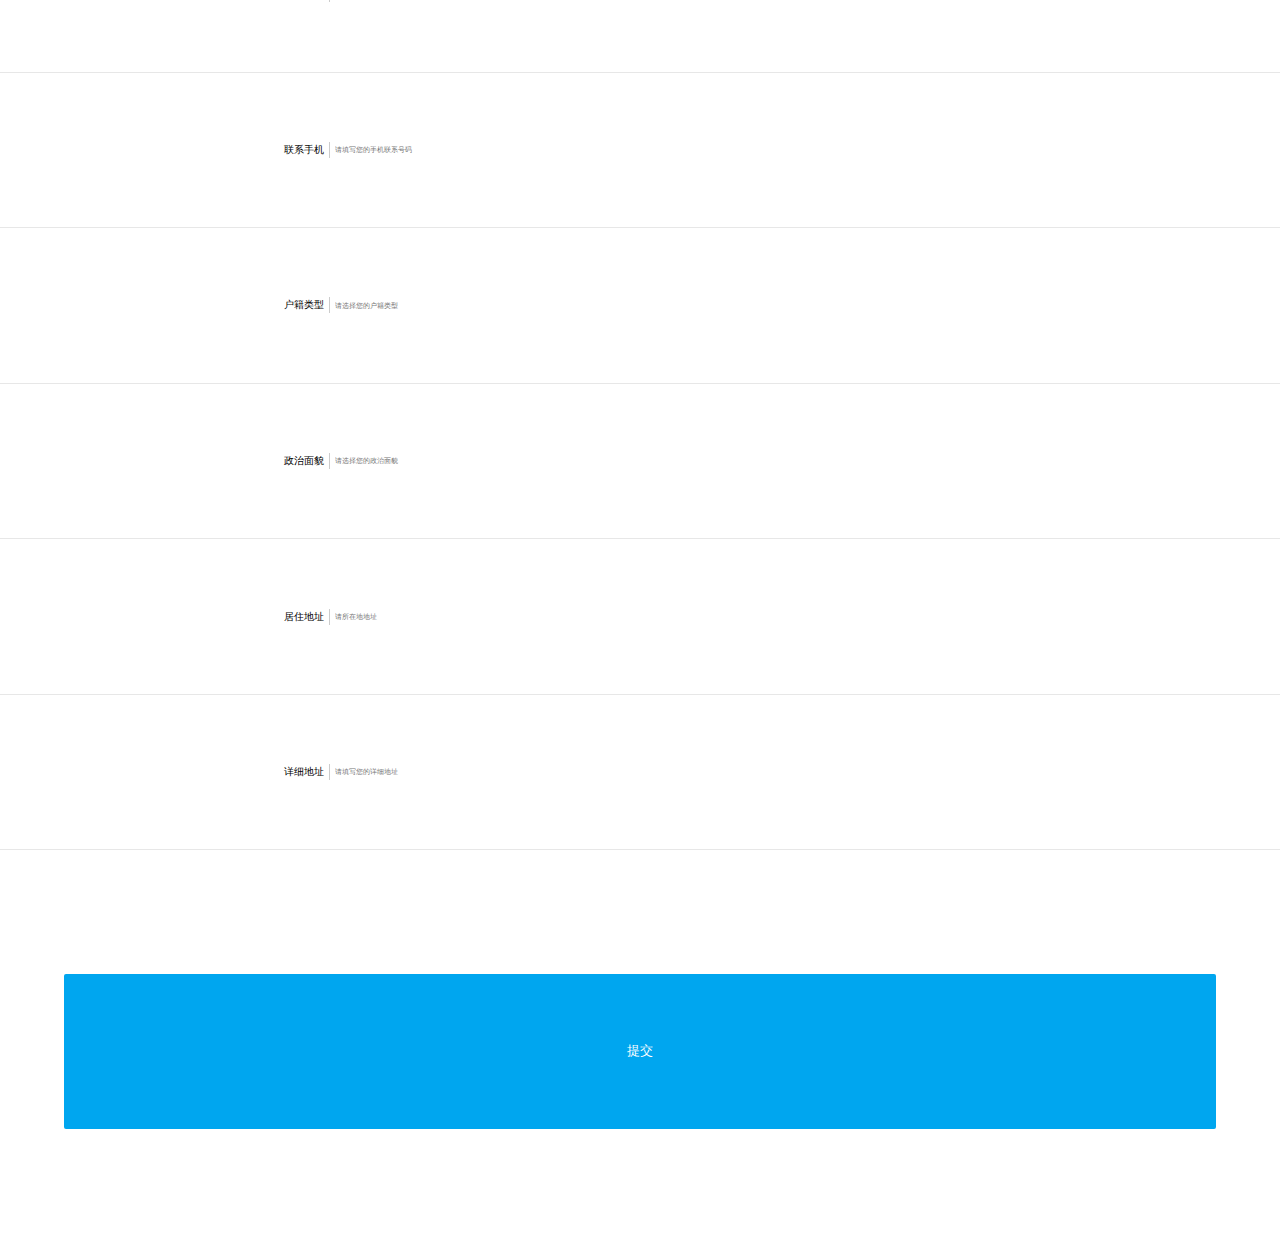
<file: youzhiyuan/page/lvsetongdao.html>
<!DOCTYPE html>
<html>

	<head>
		<meta charset="UTF-8">
		<meta name="viewport" content="width=device-width,initial-scale=1,minimum-scale=1,maximum-scale=1,user-scalable=no" />
		<link rel="stylesheet" type="text/css" href="../css/lvsetongdao.css" />
		<script type="text/javascript" src="../js/rem.js"></script>

		<title></title>
	</head>

	<body>
		<div class="gz-t-box2">
			<div class="gz-t-header">
				<p><span><a  href="../index.html#/shouye"><</a></span><span>绿色通道</span></p>
			</div>
			<div class="gz-t-tw">
				<p><img src="../images/self-report.png"></p>
				<p><span>申请状态:</span><span><img src="../images/register-in.png"></span><span>审核通过</span></p>
				<p><span>申请类型</span><span><input type="text"  style="outline: none;  border:none;"    placeholder="请填写申请类型"/></span></p>
				<p class="nav">
					<span class="active">个人信息</span>
					<span>家庭情况</span>
					<span>申请原因</span>
					<span>证明材料</span>
				</p>
				<div class="gz-l-xx b" style="display: block;">
					<p>
						<span>姓名</span>
						<span><input type="text" placeholder="请输入姓名"/>
			    	   <input type="radio" name="sex" checked="checked">男
			    	   	<input type="radio" name="sex">女</span>

					</p>
					<p>
						<span>民族</span>
						<span><input type="text"   placeholder="请填写您的民族类别"/> </span>
					</p>
					<p>
						<span>手机</span>
						<span><input type="text"  id="telephone" placeholder="请填写您的个人手机号码"/><i id="s"></i></span>
					</p>
					<p>
						<span>出生年月</span>
						<span><input type="text" placeholder="请填写您的出生日期"/></span>
					</p>
					<p>
						<span>身份证号</span>
						<span><input type="text"   id="sfz"   placeholder="请填写您的身份证号码"/><i id="id"></i></span>
					</p>
					<p>
						<span>联系手机</span>
						<span><input type="text" placeholder="请填写您的手机联系号码"/></span>
					</p>
					<p>
						<span>户籍类型</span>
						<span><input type="text" placeholder="请选择您的户籍类型"/><span></span></span>

					</p>
					<p>
						<span>政治面貌</span>
						<span><input type="text" placeholder="请选择您的政治面貌"/><span></span></span>

					</p>
					<p>
						<span>居住地址</span>
						<span><input type="text" placeholder="请所在地地址"/><span></span></span>

					</p>
					<p>
						<span>详细地址</span>
						<span><input type="text" placeholder="请填写您的详细地址"/></span>
					</p>
				</div>
				<div class="gz-l-xx2 b">
					<div class="gz-l-cy">
						<p>
							<span>家庭成员1</span>
							<span><input type="text" placeholder="请填写您家庭成员1的姓名"/></span>
						</p>
						<p>
							<span>关系</span>
							<span><input type="text" placeholder="请填写您与家庭成员1的关系"/></span>
						</p>
						<p>
							<span>工作单位</span>
							<span><input type="text" placeholder="请填写家庭成员1的工作单位"/></span>
						</p>
						<p>
							<span>年收入</span>
							<span><input type="text" placeholder="请填写您家庭成员1的年收入情况"/></span>
						</p>
					</div>
					<div class="gz-l-cy">
						<p>
							<span>家庭成员2</span>
							<span><input type="text" placeholder="请填写您家庭成员1的姓名"/></span>
						</p>
						<p>
							<span>关系</span>
							<span><input type="text" placeholder="请填写您与家庭成员1的关系"/></span>
						</p>
						<p>
							<span>工作单位</span>
							<span><input type="text" placeholder="请填写家庭成员1的工作单位"/></span>
						</p>
						<p>
							<span>年收入</span>
							<span><input type="text" placeholder="请填写您家庭成员1的年收入情况"/></span>
						</p>
					</div>
					<div class="gz-l-cy">
						<p>
							<span>家庭成员3</span>
							<span><input type="text" placeholder="请填写您家庭成员1的姓名"/></span>
						</p>
						<p>
							<span>关系</span>
							<span><input type="text" placeholder="请填写您与家庭成员1的关系"/></span>
						</p>
						<p>
							<span>工作单位</span>
							<span><input type="text" placeholder="请填写家庭成员1的工作单位"/></span>
						</p>
						<p>
							<span>年收入</span>
							<span><input type="text" placeholder="请填写您家庭成员1的年收入情况"/></span>
						</p>
					</div>

				</div>
				<div class="gz-l-xx3 b">
					<p>
						<textarea style="font-size:0.18rem;color: gray;">请在此输入您的申请原因，以便通过审核</textarea>
					</p>
				</div>
				<div class="gz-l-xx4 b">
					<p>

						<form id="imgForm">
							<input type="file" class="addBorder" style="opacity: 0;">

							<br/>
							<span onclick="loadImg()">上传图片</span>
						</form>

						<div class="addBorder" id="imgDiv">
							<img id="imgContent" style="width: 100px;height: 100px;">

						</div>
					</p>

				</div>
				<p class="tjBtn"><button class="tj"><a style="color: white;" href="tijiaochenggong.html">提交</a></button></p>
			</div>
		</div>
		<script src="../js/jquery.3.1.1.js"></script>

		<script>
			$(function() {
				$(".nav span").click(function() {
					$ind = $(this).index();
					$(this).addClass("active")
					$(this).siblings("span").removeClass("active")
					$(".b").eq($ind).show();
					$(".b").eq($ind).siblings(".b").hide()
				});

				$(".tj").click(() => {
					if($("input[type=text]").val() == "") {
						alert("信息不能为空，请输入");

						return false;
					} else {

					}
				})

			})
			$("#telephone").blur(function() {
				var reg = /^1\d{10}$/;
				if($("#telephone").val() == "") {
					$("#s").html("不能输入为空");

				} else if(!reg.test($("#telphone").val())) {
					$("#s").html("昵称格式错误").css("color", "red")
				} else {
					$("#s").html("昵称输入正确").css("color", "green")
				}
			})

			function loadImg() {
				//获取文件  
				var file = $("#imgForm").find("input")[0].files[0];

				//创建读取文件的对象  
				var reader = new FileReader();

				//创建文件读取相关的变量  
				var imgFile;

				//为文件读取成功设置事件  
				reader.onload = function(e) {
					/*alert('文件读取完成');*/
					imgFile = e.target.result;
					//						console.log(imgFile);
					$("#imgContent").attr('src', imgFile);

				};

				//正式读取文件  
				reader.readAsDataURL(file);

			}
		</script>
	</body>

</html>
</file>
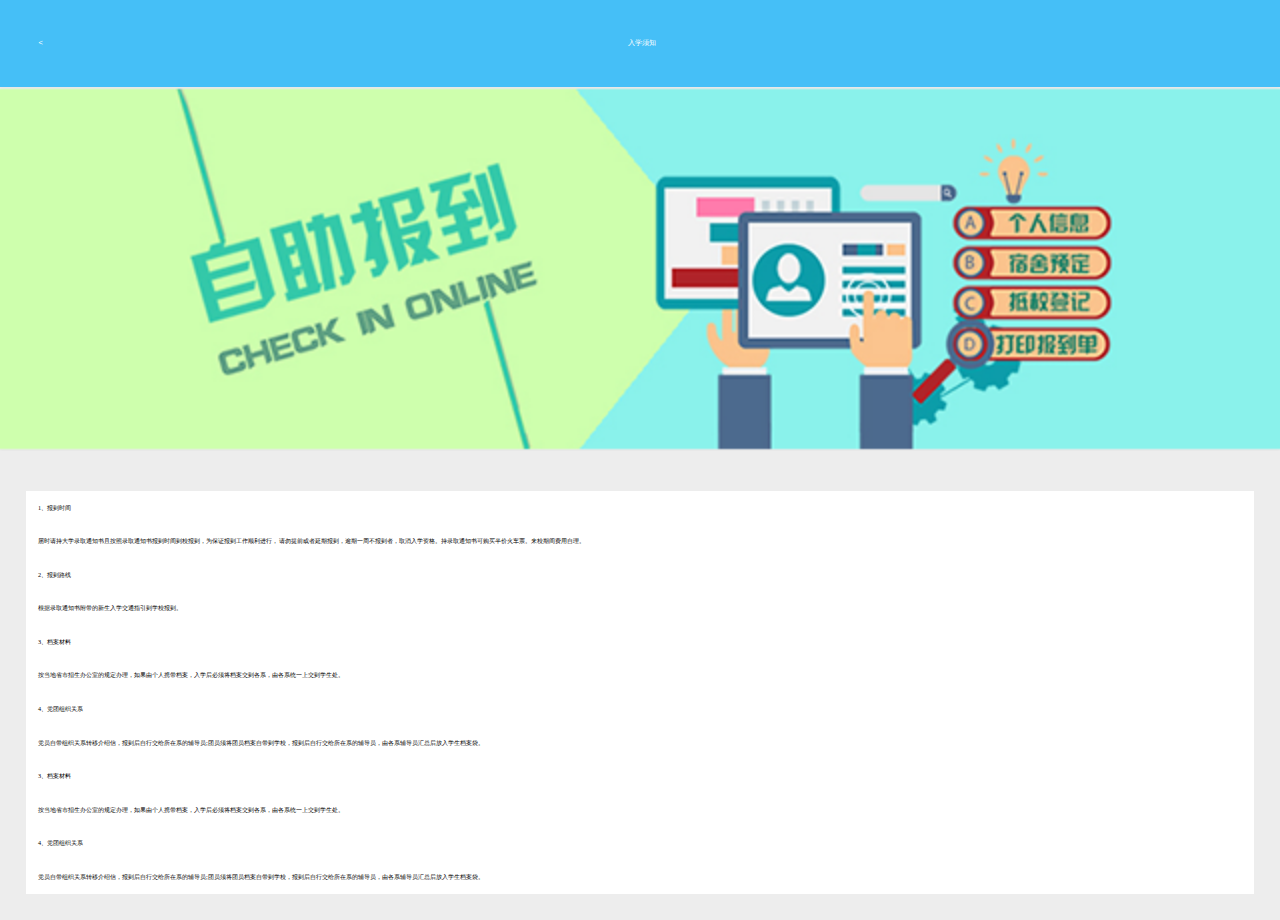
<file: youzhiyuan/page/ruxuexuzhi.html>
<!DOCTYPE html>
<html lang="en">
<head>
    <meta charset="UTF-8">
    <title>Title</title>
    <meta name="viewport" content="width=device-width, user-scalable=no, initial-scale=1.0, maximum-scale=1.0, minimum-scale=1.0">
    <link rel="stylesheet" href="../css/ruxuexuzhi.css">
		<script type="text/javascript"  src="../js/rem.js"></script>
    
</head>
<body>
<div class="lr-div1">
        <div><a href="../index.html" style="text-decoration: none;color: white;"> &lt; </a></div>
        <div>
            <p>入学须知</p>
        </div>
        <div></div>
    </div>
<div class="lr-div2">
    <img src="../images/self-report.png" alt="">
</div>
<div class="lr-div3">
    <div>
        <div>
            <p>1、报到时间</p>
            <p>届时请持大学录取通知书且按照录取通知书报到时间到校报到，为保证报到工作顺利进行，
                请勿提前或者延期报到，逾期一周不报到者，取消入学资格。持录取通知书可购买半价火车票。来校期间费用自理。
            </p>
        </div>
        <div>
            <p>2、报到路线</p>
            <p>
                根据录取通知书附带的新生入学交通指引到学校报到。
            </p>
        </div>
        <div>
            <p>3、档案材料</p>
            <p>
                按当地省市招生办公室的规定办理，如果由个人携带档案，入学后必须将档案交到各系，由各系统一上交到学生处。
            </p>
        </div>
        <div>
            <p>4、党团组织关系</p>
            <p>
                党员自带组织关系转移介绍信，报到后自行交给所在系的辅导员;团员须将团员档案自带到学校，报到后自行交给所在系的辅导员，由各系辅导员汇总后放入学生档案袋。
            </p>
        </div>
        <div>
            <p>3、档案材料</p>
            <p>
                按当地省市招生办公室的规定办理，如果由个人携带档案，入学后必须将档案交到各系，由各系统一上交到学生处。
            </p>
        </div>
        <div>
            <p>4、党团组织关系</p>
            <p>
                党员自带组织关系转移介绍信，报到后自行交给所在系的辅导员;团员须将团员档案自带到学校，报到后自行交给所在系的辅导员，由各系辅导员汇总后放入学生档案袋。
            </p>
        </div>
    </div>
</div>
</body>
</html>
</file>
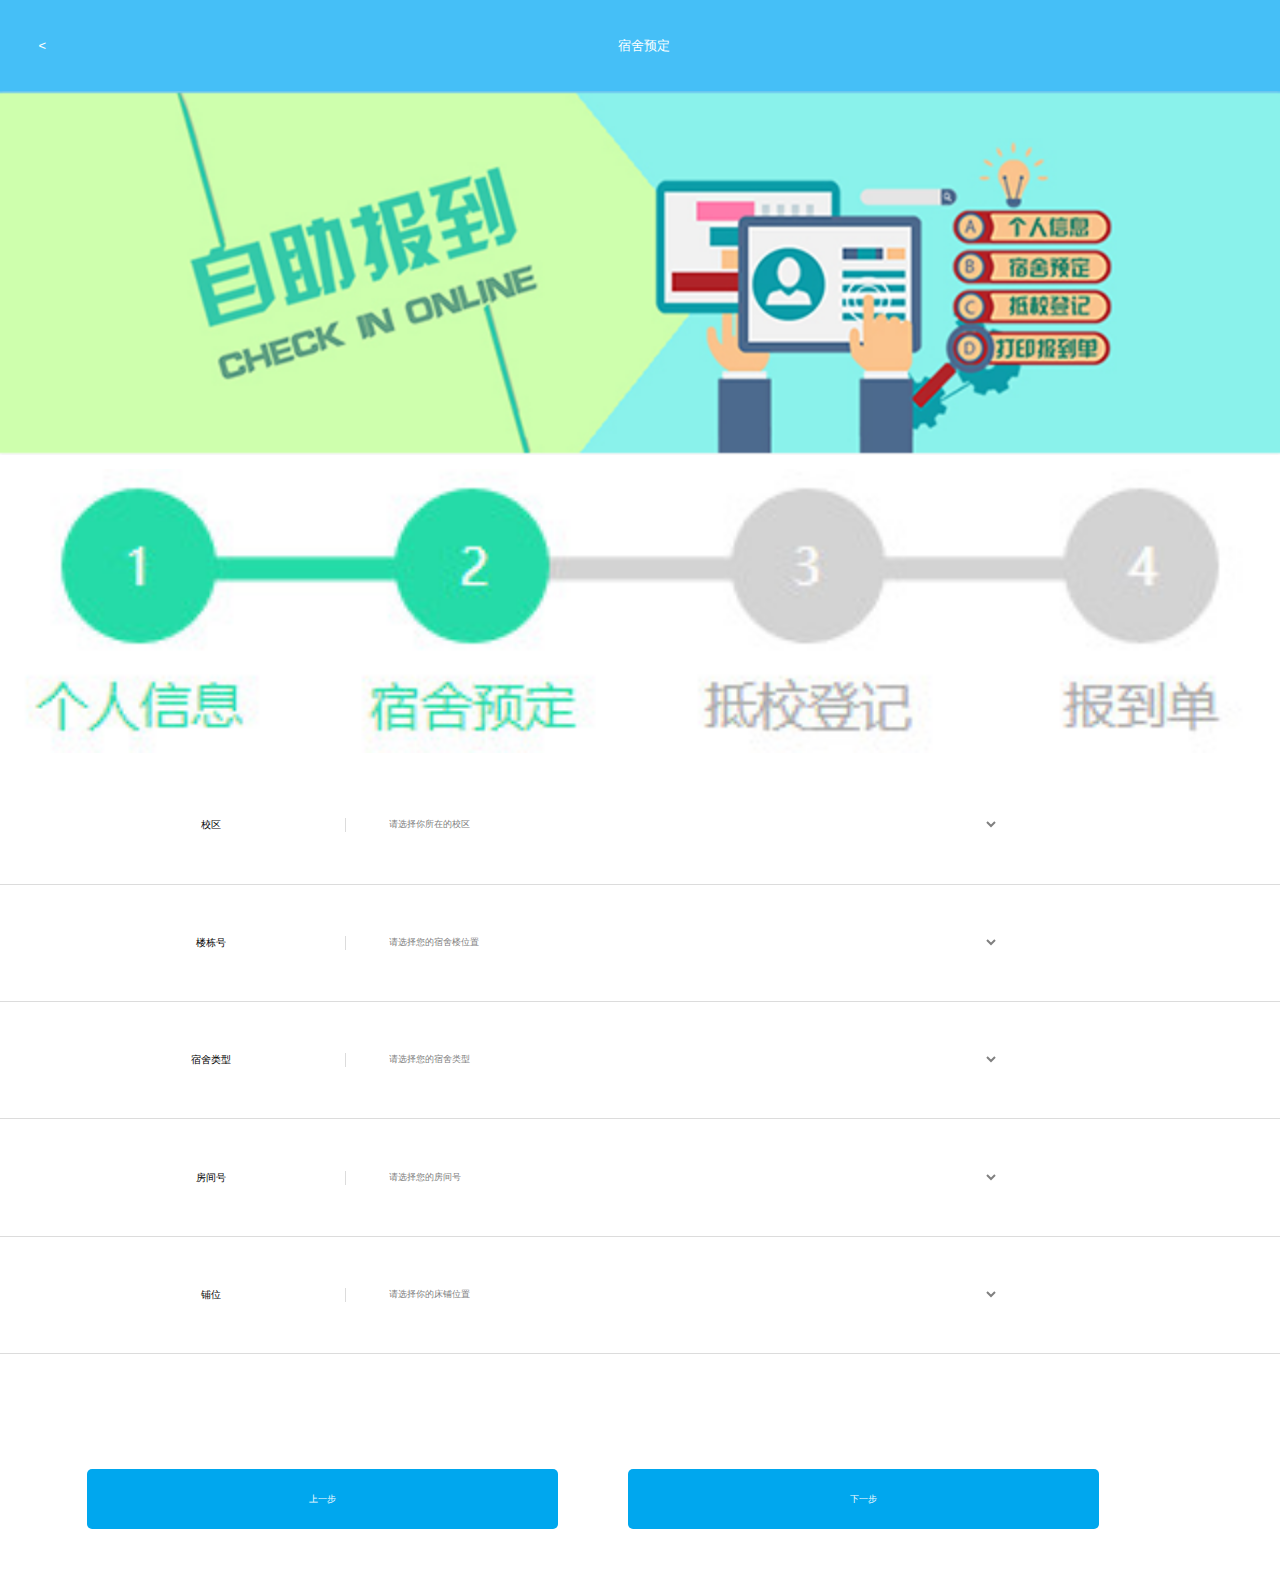
<file: youzhiyuan/page/susheyuding.html>
<!DOCTYPE html>
<html>

	<head>
		<meta charset="UTF-8">
		<title>宿舍预定</title>
		<meta name="viewport" content="width=device-width,initial-scale=1,minimum-scale=1,maximum-scale=1,user-scalable=no" />
		<link rel="stylesheet" type="text/css" href="../css/susheyuding.css" />
		<link rel="stylesheet" type="text/css" href="../css/FortAwesome/css/font-awesome.css" />
		<script type="text/javascript"  src="../js/rem.js"></script>
		
	</head>

	<body>

		<div class="gz-ss-header">

			<div>
				<a href="../index.html#/zizhu" style="color:white">&lt;</a>
			</div>
			<div>
				<p>宿舍预定</p>
			</div>
			<div></div>

		</div>

		<div class="gz-ss-nav">
			<img src="../images/self-report.png" />
		</div>

		<div class="gz-ss-img">
			<img src="../images/2017-06-13_210334.jpg" />
		</div>

		<div class="gz-ss-div">
			<p>校区</p>
			<p>
				<select>
					<option>请选择你所在的校区</option>
					<option>东校区</option>
					<option>西校区</option>
				</select>
			</p>
			<p></p>
		</div>

		<div class="gz-ss-div">
			<p>楼栋号</p>
			<p>
				<select>
					<option>请选择您的宿舍楼位置</option>
					<option>怡园1</option>
					<option>怡园5</option>
					<option>俊园4</option>
					<option>俊园5</option>
				</select>
			</p>
			<p></p>
		</div>

		<div class="gz-ss-div">
			<p>宿舍类型</p>
			<p>
				
				<select>
					<option>请选择您的宿舍类型</option>
					<option>2人寝</option>
					<option>4人寝</option>
					<option>6人寝</option>
					<option>8人寝</option>
				</select>
			</p>
			<p></p>
		</div>

		<div class="gz-ss-div">
			<p>房间号</p>
			<p>
				
				<select>
					<option>请选择您的房间号</option>
					<option>102</option>
					<option>203</option>
					<option>304</option>
					<option>405</option>
					<option>506</option>
				</select>
			</p>
			<p></p>
		</div>

		<div class="gz-ss-div">
			<p>铺位</p>
			<p>
			
			<select>
					<option>请选择你的床铺位置</option>
					<option>1</option>
					<option>2</option>
					<option>3</option>
					<option>4</option>
					<option>5</option>
					<option>6</option>
					<option>7</option>
					<option>8</option>
				</select>
			
			</p>
			<p></p>
		</div>

		<div class="gz-ss-btn">
			<div>
				<a href="gerenxinxi.html">上一步</a>
			</div>
			<div>
				<a href="dixiaodengji.html"  class="next">下一步</a>
			</div>
		</div>

	</body>


</html>
</file>
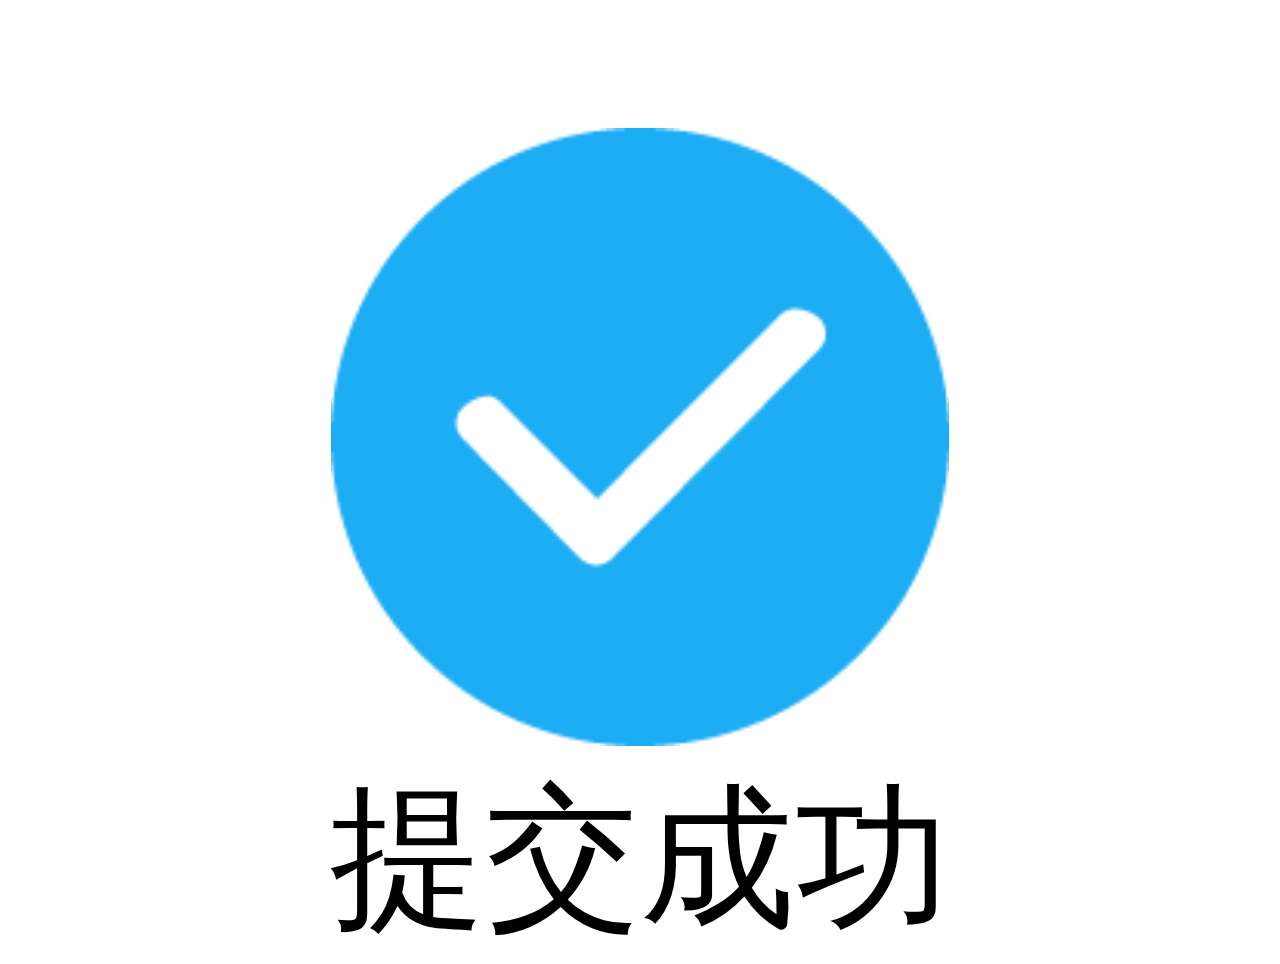
<file: youzhiyuan/page/tijiaochenggong.html>
<!DOCTYPE html>
<html>

	<head>
		<meta charset="UTF-8">
		<title></title>

		<meta charset="UTF-8">
		<title>成功</title>
		<meta http-equiv="refresh" content="5;URL=../index.html" />
		<meta name="viewport" content="width=device-width,initial-scale=1,minimum-scale=1,maximum-scale=1,user-scalable=no" />
		<link rel="stylesheet" type="text/css" href="../css/tijiaochenggong.css" />
		<link rel="stylesheet" type="text/css" href="../css/FortAwesome/css/font-awesome.css" />
		<script type="text/javascript"  src="../js/rem.js"></script>
		
	</head>

	<body>

		<div class="tj-img">
			<img src="../images/que2.png" />

			<p id="p">提交成功</p>

		</div>
	</body>
	<script src="../js/jquery.3.1.1.js"></script>
	<script>
		var num = 5;
		name = setInterval(function() {
			$("#p").html(num + "秒后返回"); // 你倒计时显示的地方元素

			num--;
			if(num == -1) {
				clearInterval(name);

			}
		}, 1000);
	</script>

</html>
</file>
<file: youzhiyuan/css/baodaodan.css>
* {
  margin: 0;
  padding: 0;
  list-style: none; }

html {
  font-size: 62.5%;
  font-family: 'microsoft yahei',Verdana,Arial,Helvetica,sans-serif; }
  html a {
    text-decoration: none; }

.gz-bd-header {
  width: 94%;
  display: flex;
  justify-content: space-between;
  font-size: 0.21rem;
  padding: 3%;
  background: #45bff7;
  color: white; }

.gz-bd-nav {
  width: 100%;
  margin-top: -3px; }
  .gz-bd-nav > img {
    width: 100%; }

.gz-bd-img {
  width: 100%; }
  .gz-bd-img > img {
    width: 100%; }

.gz-bd-div1 {
  margin-top: 2%;
  width: 100%;
  display: flex;
  border-bottom: 1px solid gainsboro; }
  .gz-bd-div1 > div:nth-child(1) {
    width: 54%;
    display: flex; }
    .gz-bd-div1 > div:nth-child(1) > img {
      width: 50%;
      vertical-align: middle; }
    .gz-bd-div1 > div:nth-child(1) > div {
      width: 30%;
      padding: 20% 0; }
      .gz-bd-div1 > div:nth-child(1) > div > p {
        font-size: 0.15rem; }
  .gz-bd-div1 > div:nth-child(2) {
    width: 60%;
    text-align: center;
    padding: 1% 0; }
    .gz-bd-div1 > div:nth-child(2) > img {
      width: 90%; }

.gz-bd-div2 {
  width: 100%;
  display: flex;
  padding: 5% 0;
  border-bottom: 1px solid gainsboro; }
  .gz-bd-div2 > p:nth-child(1) {
    width: 1%;
    padding: 3% 0;
    background: lightblue; }
  .gz-bd-div2 > p:nth-child(2) {
    width: 50%;
    padding: 1% 0 0 2%;
    font-size: 0.2rem; }

.gz-bd-div3 {
  width: 100%;
  display: flex;
  padding: 5% 0;
  font-size: 0.17rem;
  border-bottom: 1px solid gainsboro; }
  .gz-bd-div3 > p:nth-child(1) {
    width: 20%;
    text-align: right;
    padding-right: 4%;
    border-right: 1px solid gainsboro; }
  .gz-bd-div3 > p:nth-child(2) {
    color: grey;
    width: 70%;
    text-align: right; }

.gz-bd-ul {
  width: 100%;
  display: flex;
  padding: 3% 0;
  background: #F5F5F5;
  font-size: 0.15rem; }
  .gz-bd-ul > li {
    width: 33%;
    text-align: center; }

.gz-bd-ul2 {
  width: 100%;
  display: flex;
  padding: 3% 0;
  font-size: 0.15rem;
  border-bottom: 1px solid gainsboro; }
  .gz-bd-ul2 > li {
    width: 33%;
    text-align: center; }

.gz-bd-btn {
  width: 90%;
  margin: 7% 4% 3%;
  text-align: center;
  padding: 3% 0;
  border: 1px solid #00A7EE;
  color: #00A7EE;
  background: white;
  font-size: 0.2rem; }

.gz-bd-btn1 {
  width: 90%;
  margin: 3% 4%;
  text-align: center;
  padding: 3% 0;
  border: 1px solid white;
  color: white;
  background: #00A7EE;
  font-size: 0.2rem; }

/*# sourceMappingURL=baodaodan.css.map */
</file>
<file: youzhiyuan/css/changjianwenti1.css>
* {
  margin: 0;
  padding: 0; }

html {
  font-size: 62.5%; }

.lc-div1 {
  width: 94%;
  display: flex;
  justify-content: space-between;
  font-size: 0.18rem;
  padding: 3%;
  background: #45bff7;
  color: white; }

.lc-div2 {
  width: 100%; }
  .lc-div2 > img {
    width: 100%; }

.lc-div3 {
  padding: 2% 4%;
  background: #eee !important; }
  .lc-div3 > ul {
    line-height: 24px;
    list-style: none; }
    .lc-div3 > ul > a {
      display: block;
      text-decoration: none;
      color: #000;
      background: #fff;
      margin-bottom: 3%; }
      .lc-div3 > ul > a > li {
        width: 90%;
        padding: 2% 6%;
        color: #333;
        letter-spacing: 0.3rem;
        word-spacing: 0.4rem; }
        .lc-div3 > ul > a > li > h3 {
          margin-bottom: 3.2rem;
          font-size: 0.18rem; }
        .lc-div3 > ul > a > li > p {
          font-size: 0.14rem; }

/*# sourceMappingURL=changjianwenti1.css.map */
</file>
<file: youzhiyuan/css/daoxiaoluxian.css>
* {
  margin: 0;
  padding: 0;
  list-style: none; }

html {
  font-size: 62.5%;
  font-family: 'microsoft yahei',Verdana,Arial,Helvetica,sans-serif; }
  html a {
    text-decoration: none; }

.gz-d-header {
  width: 94%;
  display: flex;
  justify-content: space-between;
  font-size: 0.21rem;
  padding: 3%;
  background: #45bff7;
  color: white; }

.gz-d-nav {
  width: 100%;
  margin-top: -3px; }
  .gz-d-nav > img {
    width: 100%; }

.gz-d-content {
  width: 96%;
  background: #EEEEEE;
  margin-top: -3px;
  padding: 2%; }
  .gz-d-content .gz-d-div1 {
    width: 92%;
    background: white;
    border: 1px solid gainsboro;
    margin: 3%; }
    .gz-d-content .gz-d-div1 .gz-d-div {
      display: flex;
      width: 100%;
      margin: 3% 0; }
      .gz-d-content .gz-d-div1 .gz-d-div > p:nth-child(1) {
        width: 10%;
        text-align: center; }
        .gz-d-content .gz-d-div1 .gz-d-div > p:nth-child(1) > i {
          width: 10%;
          text-align: center; }
      .gz-d-content .gz-d-div1 .gz-d-div > p:nth-child(2) {
        font-size: 0.18rem;
        width: 80%;
        margin: 1% 5%; }
    .gz-d-content .gz-d-div1 .gz-d-map {
      width: 96%;
      margin: 4% 2%;
      border: 1px solid gainsboro; }
      .gz-d-content .gz-d-div1 .gz-d-map > img {
        width: 100%; }
  .gz-d-content .gz-d-div2 {
    width: 92%;
    background: white;
    border: 1px solid gainsboro;
    margin: 3%; }
    .gz-d-content .gz-d-div2 > div {
      width: 100%;
      display: flex;
      font-size: 0.14rem; }
      .gz-d-content .gz-d-div2 > div > p:nth-child(1) {
        margin: 3% 1%;
        width: 20%;
        padding: 2% 0;
        text-align: center; }
      .gz-d-content .gz-d-div2 > div > div:nth-child(2) {
        margin: 3% 1%;
        width: 70%; }

/*# sourceMappingURL=daoxiaoluxian.css.map */
</file>
<file: youzhiyuan/css/dengluchenggong.css>
* {
  margin: 0;
  height: 0;
  list-style: none; }

html, body {
  font-size: 62.5%; }

.cg-img {
  width: 100%;
  text-align: center;
  vertical-align: middle;
  padding-top: 10%; }
  .cg-img img {
    width: 5rem;
    height: 5rem; }
  .cg-img p {
    font-size: 0.4rem; }

/*# sourceMappingURL=dengluchenggong.css.map */
</file>
<file: youzhiyuan/css/dixiaodengji.css>
* {
  margin: 0;
  padding: 0;
  list-style: none; }

html {
  font-size: 62.5%;
  font-family: 'microsoft yahei',Verdana,Arial,Helvetica,sans-serif; }
  html a {
    text-decoration: none; }

.gz-dx-header {
  width: 94%;
  display: flex;
  justify-content: space-between;
  font-size: 0.21rem;
  padding: 3%;
  background: #45bff7;
  color: white; }

.gz-dx-nav {
  width: 100%;
  margin-top: -3px; }
  .gz-dx-nav > img {
    width: 100%; }

.gz-dx-img {
  width: 100%; }
  .gz-dx-img > img {
    width: 100%; }

.gz-dx-div {
  width: 100%;
  display: flex;
  padding: 4% 0;
  border-bottom: 1px solid gainsboro; }
  .gz-dx-div > p:nth-child(1) {
    font-size: 0.16rem;
    border-right: 1px solid gainsboro;
    padding-left: 3%;
    margin-left: 3%;
    width: 20%; }
  .gz-dx-div > p:nth-child(2) {
    color: #A9A9A9;
    font-size: 0.14rem;
    padding-left: 3%;
    width: 60%; }
    .gz-dx-div > p:nth-child(2) > select {
      width: 100%;
      border: none;
      background: white;
      outline: none;
      font-size: 0.14rem; }
      .gz-dx-div > p:nth-child(2) > select > option {
        border: none; }
    .gz-dx-div > p:nth-child(2) input::-webkit-input-placeholder {
      font-size: 0.14rem; }
  .gz-dx-div > p:nth-child(3) {
    width: 30%;
    font-size: 0.14rem; }

.gz-dx-btn {
  margin-top: 5%;
  width: 92%;
  display: flex;
  padding: 4%; }
  .gz-dx-btn > div {
    width: 40%;
    margin: 0 3%;
    background: #00A7EE;
    padding: 2% 0;
    text-align: center;
    font-size: 0.14rem;
    border-radius: 5px 5px 5px 5px; }
    .gz-dx-btn > div > a {
      color: white; }

/*# sourceMappingURL=dixiaodengji.css.map */
</file>
<file: youzhiyuan/css/gaimichenggong.css>
* {
  margin: 0;
  height: 0;
  list-style: none; }

html, body {
  font-size: 62.5%; }

.gm-img {
  width: 100%;
  text-align: center;
  vertical-align: middle;
  padding-top: 10%; }
  .gm-img img {
    width: 5rem;
    height: 5rem; }
  .gm-img p {
    font-size: 0.25rem; }

/*# sourceMappingURL=gaimichenggong.css.map */
</file>
<file: youzhiyuan/css/gerenxinxi.css>
* {
  margin: 0;
  padding: 0;
  list-style: none; }

html {
  font-size: 20px;
  font-family: 'microsoft yahei',Verdana,Arial,Helvetica,sans-serif; }
  html a {
    text-decoration: none; }

.gz-gr-header {
  width: 94%;
  display: flex;
  justify-content: space-between;
  font-size: 0.21rem;
  padding: 3%;
  background: #45bff7;
  color: white; }

.gz-gr-img {
  width: 100%; }
  .gz-gr-img > img {
    width: 100%; }

.gz-gr-div1 {
  width: 100%;
  margin: 0 auto;
  border-bottom: 1px solid gainsboro;
  padding-top: 10%; }
  .gz-gr-div1 > div {
    width: 30%;
    text-align: center;
    margin: 0 auto; }
    .gz-gr-div1 > div > p:nth-child(1) {
      text-align: center;
      line-height: 55px;
      width: 60px;
      height: 60%;
      margin-left: 30%;
      border-radius: 50%; }
      .gz-gr-div1 > div > p:nth-child(1) .fa-3x {
        font-size: 2.5rem; }
    .gz-gr-div1 > div > p:nth-child(2) {
      font-size: 1.5rem;
      color: gray;
      padding-top: 2%; }
      .gz-gr-div1 > div > p:nth-child(2) button {
        border: none; }
      .gz-gr-div1 > div > p:nth-child(2) .addBorder {
        border: 1px solid #ccc; }
      .gz-gr-div1 > div > p:nth-child(2) #imgDiv {
        width: 100px;
        height: 100px;
        border: 3px solid red; }
      .gz-gr-div1 > div > p:nth-child(2) #imgContent {
        width: 100px;
        height: 100px; }

.gz-gr-div {
  width: 96%;
  display: flex;
  padding: 4% 1%;
  border-bottom: 1px solid gainsboro; }
  .gz-gr-div > p:nth-child(1) {
    font-size: 0.6rem;
    border-right: 1px solid gainsboro;
    margin-left: 1%;
    width: 20%;
    text-align: center; }
  .gz-gr-div > p:nth-child(2) {
    color: #A9A9A9;
    font-size: 0.4rem;
    padding-left: 1%;
    width: 48%; }
    .gz-gr-div > p:nth-child(2) > input {
      border: none;
      padding: 2%;
      outline: none;
      color: grey; }
  .gz-gr-div > p:nth-child(3) {
    width: 30%;
    font-size: 0.4rem; }

.gz-gr-btn {
  width: 90%;
  margin: 6% 4%;
  text-align: center;
  padding: 3% 0;
  border: 1px solid white;
  color: white;
  background: #00A7EE;
  font-size: 0.2rem; }
  .gz-gr-btn a {
    color: white; }

.gz-gr-div2 {
  width: 98%;
  display: flex;
  padding: 4% 1%;
  border-bottom: 1px solid gainsboro; }
  .gz-gr-div2 > p:nth-child(1) {
    font-size: 0.6rem;
    border-right: 1px solid gainsboro;
    margin-left: 1%;
    width: 30%;
    text-align: center; }
  .gz-gr-div2 > p:nth-child(2) {
    color: #A9A9A9;
    font-size: 0.4rem;
    padding-left: 1%;
    width: 35%; }
    .gz-gr-div2 > p:nth-child(2) > input {
      border: none;
      padding: 2% 0;
      outline: none;
      color: grey; }
  .gz-gr-div2 > p:nth-child(3) {
    width: 30%;
    font-size: 0.4rem; }

/*# sourceMappingURL=gerenxinxi.css.map */
</file>
<file: youzhiyuan/css/gonggaoxiangqing.css>
* {
  margin: 0;
  padding: 0; }

html {
  font-family: 'microsoft yahei',Verdana,Arial,Helvetica,sans-serif; }

.lgg-div1 {
  width: 94%;
  display: flex;
  justify-content: space-between;
  font-size: 0.16rem;
  padding: 3%;
  background: #45bff7;
  color: white; }

.lgg-div2 {
  width: 100%; }
  .lgg-div2 > img {
    width: 100%; }

.lgg-div3 {
  width: 92%;
  padding: 0% 4%; }
  .lgg-div3 > div {
    width: 100%;
    font-size: 0.12rem; }

/*# sourceMappingURL=gonggaoxiangqing.css.map */
</file>
<file: youzhiyuan/css/lvsetongdao.css>
* {
  margin: 0;
  padding: 0;
  list-style: none; }

html {
  font-size: 62.5%;
  font-family: 'microsoft yahei',Verdana,Arial,Helvetica,sans-serif; }
  html a {
    text-decoration: none; }

.wrap, .gz-t-box2 .gz-t-header p {
  width: 90%;
  margin: 0 auto; }

.gz-t-box2 {
  min-height: 800px; }
  .gz-t-box2 .gz-t-header {
    width: 100%;
    background: #42C3FF; }
    .gz-t-box2 .gz-t-header p {
      text-align: center;
      line-height: 2rem;
      color: #fff; }
      .gz-t-box2 .gz-t-header p span:nth-child(1) {
        font-size: 0.22rem;
        float: left; }
        .gz-t-box2 .gz-t-header p span:nth-child(1) > a {
          color: white; }
      .gz-t-box2 .gz-t-header p span:nth-child(2) {
        font-size: 0.2rem;
        display: inline-block;
        text-align: center; }
  .gz-t-box2 .gz-t-tw {
    width: 100%;
    font-size: 0.16rem; }
    .gz-t-box2 .gz-t-tw > p:nth-child(1) {
      width: 100%; }
      .gz-t-box2 .gz-t-tw > p:nth-child(1) img {
        width: 100%; }
    .gz-t-box2 .gz-t-tw > p:nth-child(2) {
      line-height: 2rem;
      text-align: right;
      border-bottom: 10px solid #EFEFEF; }
      .gz-t-box2 .gz-t-tw > p:nth-child(2) span {
        margin-right: 10px; }
        .gz-t-box2 .gz-t-tw > p:nth-child(2) span img {
          max-width: 6%;
          vertical-align: middle; }
    .gz-t-box2 .gz-t-tw > p:nth-child(3) {
      line-height: 2rem;
      width: 90%;
      padding: 0 5%;
      border-bottom: 2px solid #F0F0F0; }
      .gz-t-box2 .gz-t-tw > p:nth-child(3) span:nth-child(1) {
        margin-right: 10px; }
      .gz-t-box2 .gz-t-tw > p:nth-child(3) span:nth-child(2) {
        color: #999;
        padding: 2px 10px;
        border-left: 1px solid #e7e7e7; }
    .gz-t-box2 .gz-t-tw .nav {
      width: 100%;
      display: flex;
      line-height: 2rem;
      border-bottom: 2px solid #e7e7e7; }
      .gz-t-box2 .gz-t-tw .nav span {
        display: inline-block;
        flex-grow: 1;
        text-align: center; }
      .gz-t-box2 .gz-t-tw .nav span.active {
        color: #5CCBFF;
        border-bottom: 2px solid #5CCBFF; }
    .gz-t-box2 .gz-t-tw .b {
      display: none; }
    .gz-t-box2 .gz-t-tw .gz-l-xx {
      width: 100%; }
      .gz-t-box2 .gz-t-tw .gz-l-xx p:nth-child(1) input:nth-child(1) {
        width: 50%;
        color: grey; }
      .gz-t-box2 .gz-t-tw .gz-l-xx p:nth-child(1) span:nth-child(2) {
        font-size: 0.12rem; }
      .gz-t-box2 .gz-t-tw .gz-l-xx p {
        width: 100%;
        display: flex;
        justify-content: space-around;
        height: 2.5rem;
        align-items: center;
        border-bottom: 1px solid #e7e7e7; }
        .gz-t-box2 .gz-t-tw .gz-l-xx p > span {
          display: inline-block; }
        .gz-t-box2 .gz-t-tw .gz-l-xx p > span:nth-child(1) {
          width: 25%;
          text-align: right;
          padding: 1px 5px;
          margin-right: 5px;
          border-right: 1px solid #ccc; }
        .gz-t-box2 .gz-t-tw .gz-l-xx p > span:nth-child(2) {
          width: 72%;
          padding-right: 2%; }
          .gz-t-box2 .gz-t-tw .gz-l-xx p > span:nth-child(2) input {
            line-height: 2rem;
            margin-right: 4px;
            border: none;
            outline: none;
            color: grey;
            font-size: 0.11rem; }
          .gz-t-box2 .gz-t-tw .gz-l-xx p > span:nth-child(2) span {
            float: right; }
    .gz-t-box2 .gz-t-tw .tjBtn {
      width: 90%;
      padding: 2rem 5%; }
      .gz-t-box2 .gz-t-tw .tjBtn button {
        line-height: 2.5rem;
        width: 100%;
        background: #00A6EF;
        border: none;
        border-radius: 2px;
        color: #fff; }
  .gz-t-box2 .gz-l-xx2 {
    width: 100%; }
    .gz-t-box2 .gz-l-xx2 .gz-l-cy {
      width: 100%;
      border-bottom: 10px solid #EFEFEF; }
      .gz-t-box2 .gz-l-xx2 .gz-l-cy p {
        width: 100%;
        display: flex;
        justify-content: space-around;
        height: 2.5rem;
        align-items: center;
        border-bottom: 2px solid #EFEFEF; }
        .gz-t-box2 .gz-l-xx2 .gz-l-cy p > span {
          display: inline-block; }
        .gz-t-box2 .gz-l-xx2 .gz-l-cy p > span:nth-child(1) {
          width: 25%;
          text-align: right;
          padding: 1px 5px;
          margin-right: 5px;
          border-right: 1px solid #ccc; }
        .gz-t-box2 .gz-l-xx2 .gz-l-cy p > span:nth-child(2) {
          width: 72%;
          padding-right: 1%;
          letter-spacing: 10px; }
          .gz-t-box2 .gz-l-xx2 .gz-l-cy p > span:nth-child(2) input {
            line-height: 2rem;
            margin-right: 4px;
            border: none;
            width: 90%;
            outline: none;
            color: grey;
            font-size: 0.11rem; }
          .gz-t-box2 .gz-l-xx2 .gz-l-cy p > span:nth-child(2) span {
            float: right; }
    .gz-t-box2 .gz-l-xx2 .gz-l-cy:last-child {
      border: none; }
  .gz-t-box2 .gz-l-xx3 {
    width: 100%; }
    .gz-t-box2 .gz-l-xx3 p {
      width: 90%;
      padding: 10px 5%; }
      .gz-t-box2 .gz-l-xx3 p textarea {
        width: 96%;
        font-size: 0.11rem;
        min-height: 3rem;
        color: grey;
        border: 2px solid #e7e7e7;
        padding: 6px 2%;
        outline: none; }
  .gz-t-box2 .gz-l-xx4 p {
    width: 100%;
    display: flex;
    justify-content: space-around;
    padding: 10px 0;
    text-align: center; }
    .gz-t-box2 .gz-l-xx4 p span {
      line-height: 8rem;
      display: inline-block;
      width: 40%;
      border: 1px solid #e7e7e7;
      font-size: 1rem;
      font-weight: bold;
      color: #EFEFEF; }
      .gz-t-box2 .gz-l-xx4 p span .addBorder {
        border: 1px solid #ccc; }
      .gz-t-box2 .gz-l-xx4 p span #imgDiv {
        width: 100px;
        height: 100px; }
      .gz-t-box2 .gz-l-xx4 p span #imgContent {
        width: 100%;
        height: 100%; }
      .gz-t-box2 .gz-l-xx4 p span #imgForm span {
        display: block;
        width: 100px;
        height: 100px;
        background: red; }

/*# sourceMappingURL=lvsetongdao.css.map */
</file>
<file: youzhiyuan/css/ruxuexuzhi.css>
* {
  margin: 0;
  padding: 0; }

html {
  background: #ededed; }

.lr-div1 {
  width: 94%;
  display: flex;
  justify-content: space-between;
  font-size: 0.12rem;
  padding: 3%;
  background: #45bff7;
  color: white;
  font-family: 'microsoft yahei',Verdana,Arial,Helvetica,sans-serif; }

.lr-div2 {
  width: 100%; }
  .lr-div2 > img {
    width: 100%; }

.lr-div3 {
  width: 100%; }
  .lr-div3 > div {
    margin: 2%;
    background: white; }
    .lr-div3 > div > div {
      font-size: 0.1rem; }
      .lr-div3 > div > div p {
        padding: 1%; }

/*# sourceMappingURL=ruxuexuzhi.css.map */
</file>
<file: youzhiyuan/css/susheyuding.css>
* {
  margin: 0;
  padding: 0;
  list-style: none; }

html {
  font-size: 62.5%;
  font-family: 'microsoft yahei',Verdana,Arial,Helvetica,sans-serif; }
  html a {
    text-decoration: none; }

.gz-ss-header {
  width: 94%;
  display: flex;
  justify-content: space-between;
  font-size: 0.21rem;
  padding: 3%;
  background: #45bff7;
  color: white; }

.gz-ss-nav {
  width: 100%;
  margin-top: -3px; }
  .gz-ss-nav > img {
    width: 100%; }

.gz-ss-img {
  width: 100%; }
  .gz-ss-img > img {
    width: 100%; }

.gz-ss-div {
  width: 100%;
  display: flex;
  padding: 4% 0;
  border-bottom: 1px solid gainsboro; }
  .gz-ss-div > p:nth-child(1) {
    font-size: 0.16rem;
    border-right: 1px solid gainsboro;
    padding-left: 3%;
    margin-left: 3%;
    width: 21%;
    text-align: center; }
  .gz-ss-div > p:nth-child(2) {
    color: #A9A9A9;
    font-size: 0.14rem;
    padding-left: 3%;
    width: 60%; }
    .gz-ss-div > p:nth-child(2) > select {
      width: 80%;
      border: none;
      background: white;
      outline: none;
      color: grey;
      font-size: 0.14rem; }
      .gz-ss-div > p:nth-child(2) > select > option {
        border: none; }
  .gz-ss-div > p:nth-child(3) {
    width: 10%;
    font-size: 0.14rem;
    color: #A9A9A9; }

.gz-ss-btn {
  margin-top: 5%;
  width: 92%;
  display: flex;
  padding: 4%; }
  .gz-ss-btn > div {
    width: 40%;
    margin: 0 3%;
    background: #00A7EE;
    padding: 2% 0;
    text-align: center;
    font-size: 0.15rem;
    border-radius: 5px 5px 5px 5px; }
    .gz-ss-btn > div > a {
      color: white; }

/*# sourceMappingURL=susheyuding.css.map */
</file>
<file: youzhiyuan/css/tijiaochenggong.css>
* {
  margin: 0;
  height: 0;
  list-style: none; }

html, body {
  font-size: 62.5%; }

.tj-img {
  width: 100%;
  text-align: center;
  vertical-align: middle;
  padding-top: 10%; }
  .tj-img img {
    width: 10rem;
    height: 10rem; }
  .tj-img p {
    font-size: 2.5rem; }

/*# sourceMappingURL=tijiaochenggong.css.map */
</file>
